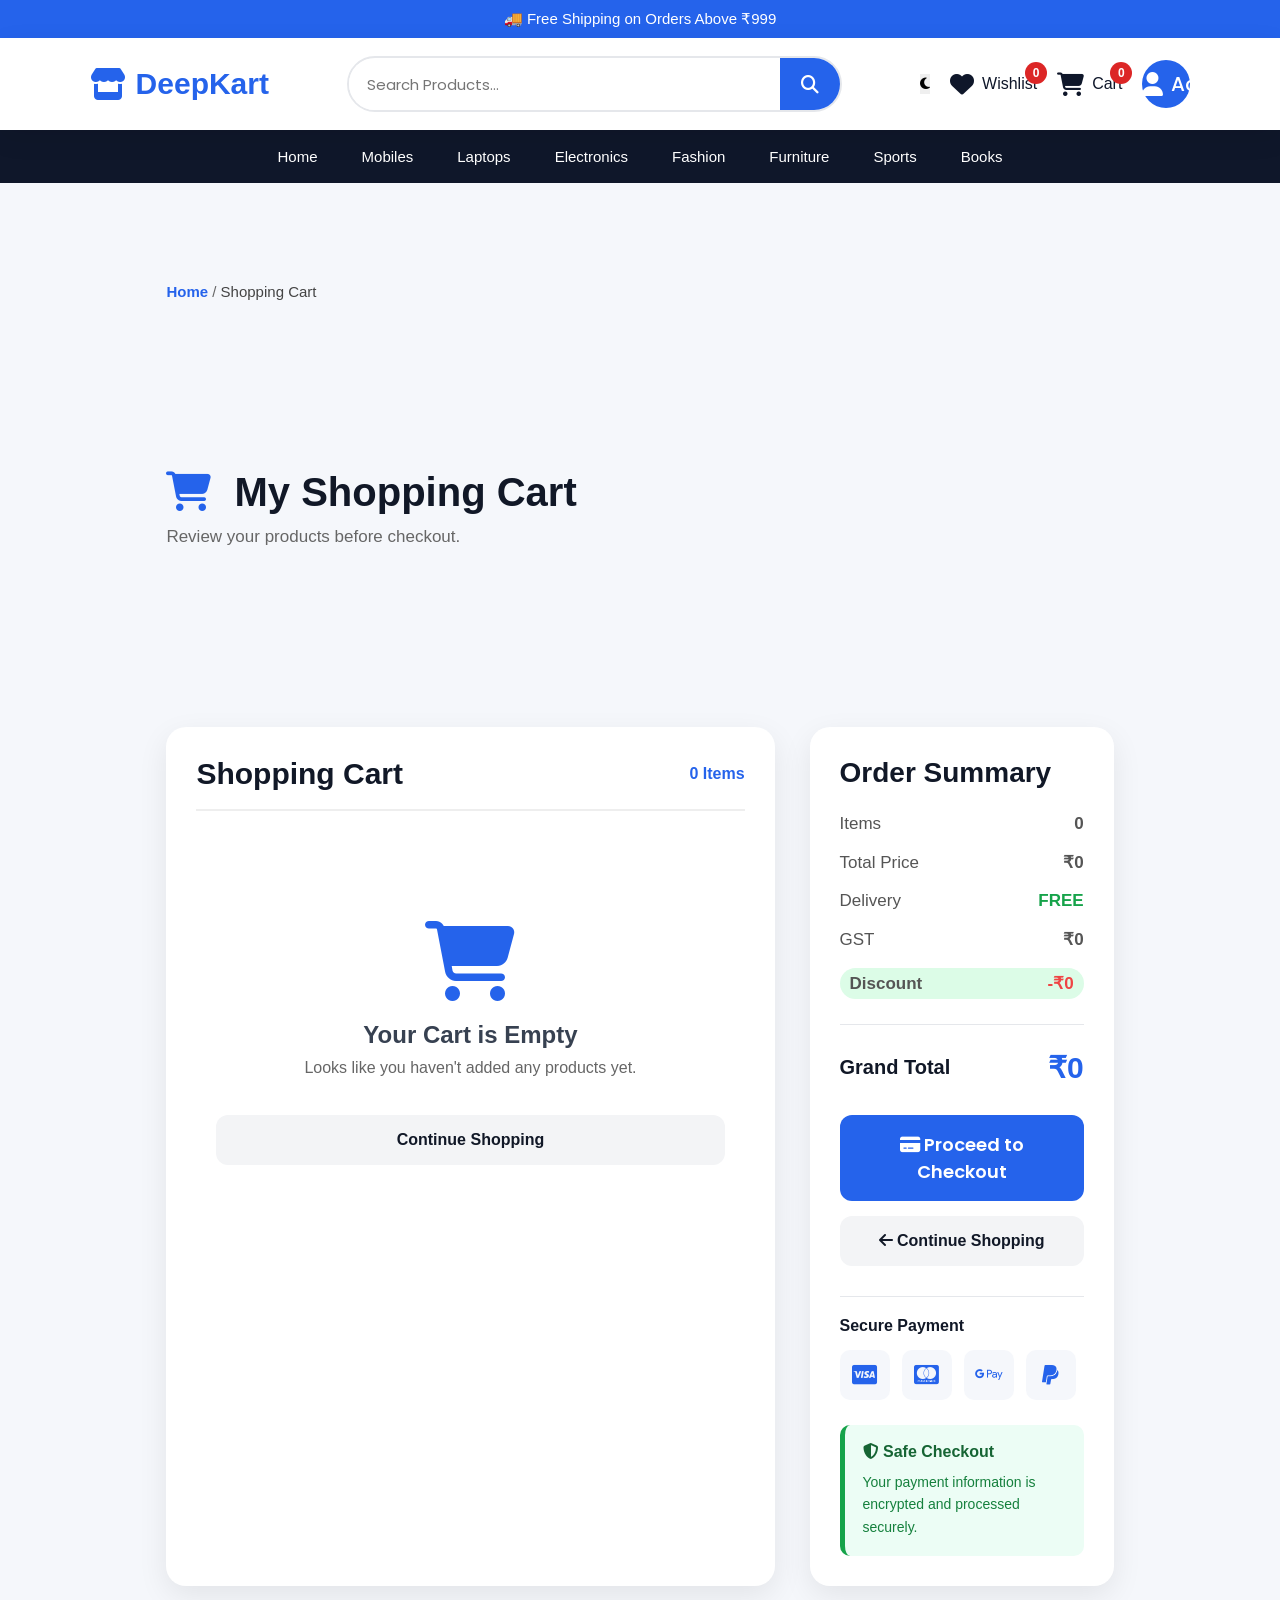
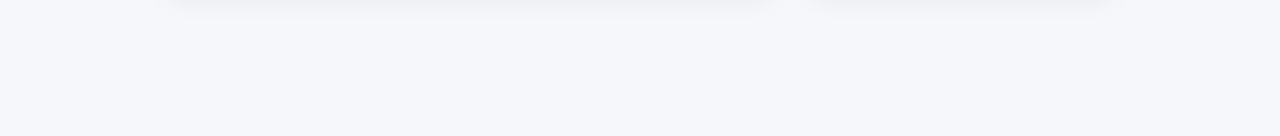
<file: cart.html>
<!DOCTYPE html>
<html lang="en">

<head>

    <meta charset="UTF-8">

    <meta name="viewport" content="width=device-width, initial-scale=1.0">

    <title>Shopping Cart | DeepKart</title>

    <!-- Font Awesome -->

    <link rel="stylesheet" href="https://cdnjs.cloudflare.com/ajax/libs/font-awesome/6.6.0/css/all.min.css">

    <!-- Main CSS -->

    <link rel="stylesheet" href="css/style.css">

    <!-- Cart CSS -->

    <link rel="stylesheet" href="css/cart.css">

    <link rel="icon" href="images/favicon.png">

</head>

<body>

    <!--=========================
        TOP BAR
==========================-->

    <div class="top-bar">

        🚚 Free Shipping on Orders Above ₹999

    </div>

    <!--=========================
        HEADER
==========================-->

    <header>

        <a href="index.html" class="logo">
            <i class="fa-solid fa-store"></i>
            <h2>DeepKart</h2>
        </a>

        <!-- Search -->

        <div class="search-box">

            <input id="homeSearch" type="text" placeholder="Search Products...">

            <button>

            <i class="fa-solid fa-search"></i>

        </button>

        </div>

        <!-- Header Icons -->

        <div class="header-icons">

            <button id="themeToggle" class="theme-btn">

            <i class="fa-solid fa-moon"></i>

        </button>

            <!-- Wishlist -->

            <a href="wishlist.html" class="icon-btn">

                <i class="fa-solid fa-heart"></i>

                <span>Wishlist</span>

                <span class="wishlist-count">0</span>

            </a>

            <!-- Cart -->

            <a href="cart.html" class="icon-btn">

                <i class="fa-solid fa-cart-shopping"></i>

                <span>Cart</span>

                <span class="cart-count">0</span>

            </a>

            <!-- Profile -->

            <div class="profile">

                <button id="profileBtn" class="icon-btn">

                <i class="fa-solid fa-user"></i>

                <span>Account</span>

            </button>

                <div class="dropdown">

                    <a href="login.html">

                        <i class="fa-solid fa-right-to-bracket"></i> Login

                    </a>

                    <a href="signup.html">

                        <i class="fa-solid fa-user-plus"></i> Sign Up

                    </a>

                    <a href="profile.html">

                        <i class="fa-solid fa-user"></i> My Profile

                    </a>

                    <a href="orders.html">

                        <i class="fa-solid fa-box"></i> My Orders

                    </a>
                    <a href="#" id="logoutBtn">

                        <i class="fa-solid fa-right-from-bracket"></i> Logout

                    </a>

                </div>

            </div>

        </div>

    </header>

    <!--=========================
        NAVBAR
==========================-->

    <nav>

        <ul>

            <li><a href="index.html">Home</a></li>

            <li><a href="#">Mobiles</a></li>

            <li><a href="#">Laptops</a></li>

            <li><a href="#">Electronics</a></li>

            <li><a href="#">Fashion</a></li>

            <li><a href="#">Furniture</a></li>

            <li><a href="#">Sports</a></li>

            <li><a href="#">Books</a></li>

        </ul>

    </nav>

    <!--=========================
        BREADCRUMB
==========================-->

    <section class="breadcrumb">

        <a href="index.html">

        Home

    </a> /

        <span>

        Shopping Cart

    </span>

    </section>

    <!--=========================
        PAGE TITLE
==========================-->

    <section class="page-title">

        <h1>

            <i class="fa-solid fa-cart-shopping"></i> My Shopping Cart

        </h1>

        <p>

            Review your products before checkout.

        </p>

    </section>

    <!--=========================
        CART CONTAINER
==========================-->

    <section class="cart-container">

        <!-- LEFT -->

        <div class="cart-left">

            <div class="cart-header">

                <h2>

                    Shopping Cart

                </h2>

                <span id="itemCount">

                0 Items

            </span>

            </div>

            <!-- Cart items will come here -->

            <div id="cartItems">

            </div>

        </div>

        <!-- RIGHT -->

        <aside class="cart-right">

            <div class="summary-card">

                <h2>

                    Order Summary

                </h2>

                <div class="summary-row">

                    <span>

                    Items

                </span>

                    <span id="summaryItems">

                    0

                </span>

                </div>

                <div class="summary-row">

                    <span>

                    Total Price

                </span>

                    <span id="totalPrice">

                    ₹0

                </span>

                </div>

                <div class="summary-row">

                    <span>

                    Delivery

                </span>

                    <span class="free">

                    FREE

                </span>

                </div>

                <div class="summary-row">

                    <span>

                    GST

                </span>

                    <span id="gst">

                    ₹0

                </span>

                </div>

                <div class="summary-row discount">

                    <span>

                    Discount

                </span>

                    <span id="discount">

                    -₹0

                </span>

                </div>

                <hr>

                <div class="grand-total">

                    <span>

                    Grand Total

                </span>

                    <span id="grandTotal">

                    ₹0

                </span>

                </div>

                <button id="checkoutBtn">

                <i class="fa-solid fa-credit-card"></i>

                Proceed to Checkout

                </button>

                <a href="index.html" class="continue-btn">

                    <i class="fa-solid fa-arrow-left"></i> Continue Shopping

                </a>
                <div class="secure-payment">

                    <h4>Secure Payment</h4>

                    <div class="payment-icons">

                        <i class="fa-brands fa-cc-visa"></i>

                        <i class="fa-brands fa-cc-mastercard"></i>

                        <i class="fa-brands fa-google-pay"></i>

                        <i class="fa-brands fa-paypal"></i>

                    </div>

                </div>

                <div class="trust-box">

                    <h4>

                        <i class="fa-solid fa-shield-halved"></i> Safe Checkout

                    </h4>

                    <p>

                        Your payment information is encrypted and processed securely.

                    </p>

                </div>

            </div>

        </aside>

    </section>

    <!-- Part 2 will continue from here -->

    <script src="js/app.js"></script>
    <script src="js/cart.js"></script>

</body>

</html>
</file>
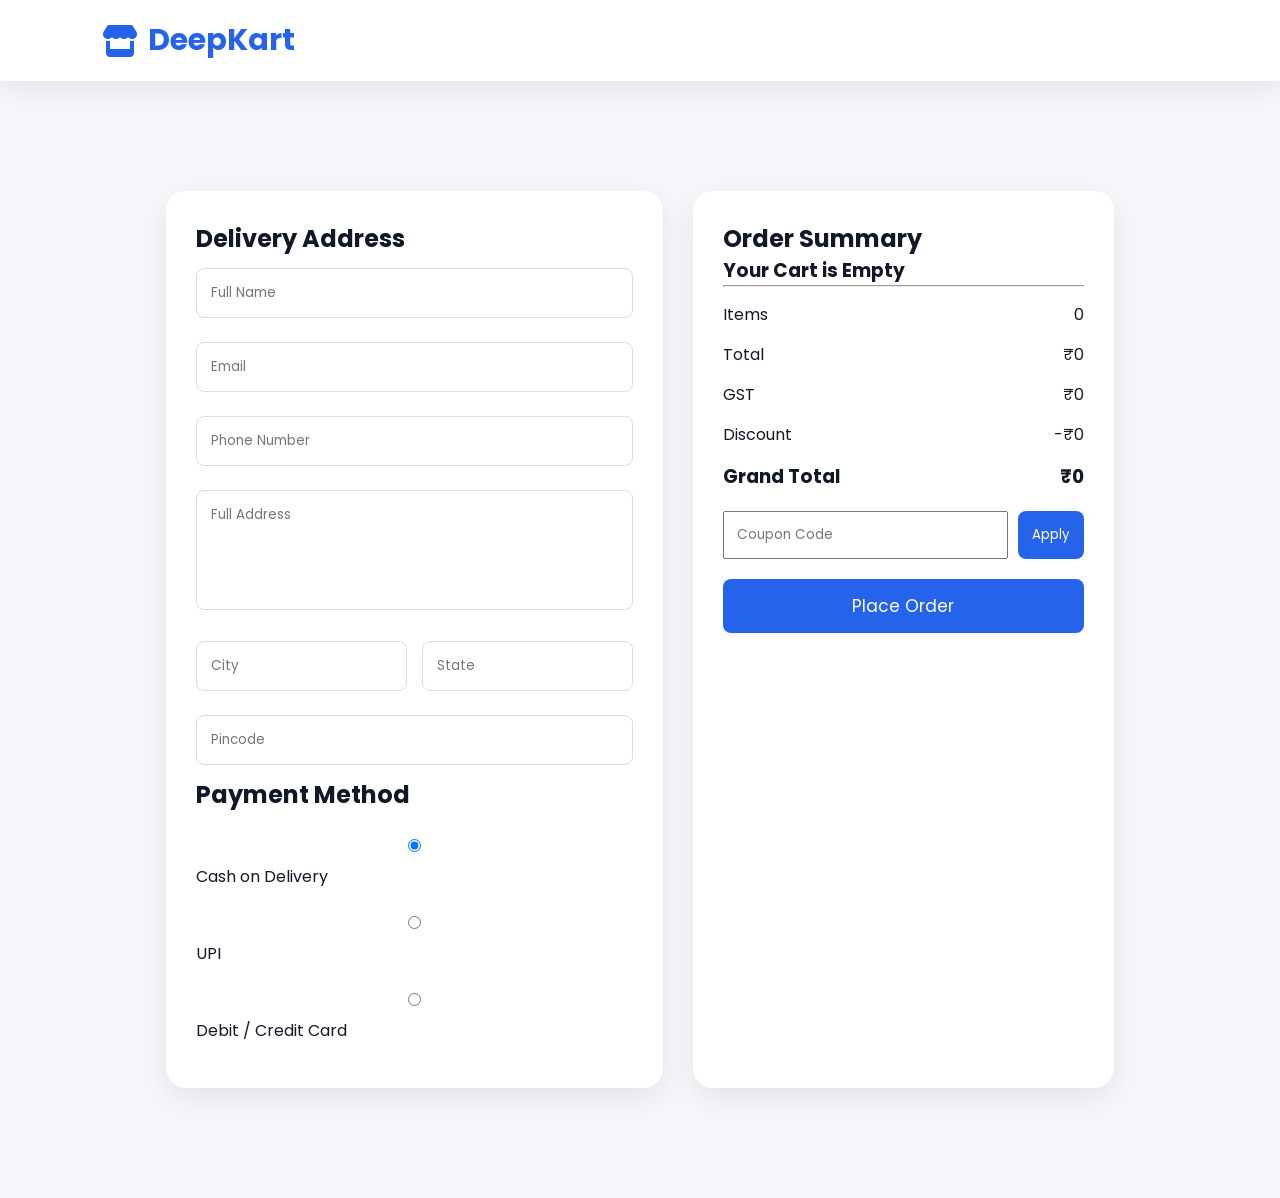
<file: checkout.html>
<!DOCTYPE html>
<html lang="en">

<head>

    <meta charset="UTF-8">

    <meta name="viewport" content="width=device-width, initial-scale=1.0">

    <title>Checkout | DeepKart</title>

    <link rel="stylesheet" href="https://cdnjs.cloudflare.com/ajax/libs/font-awesome/6.6.0/css/all.min.css">

    <link rel="stylesheet" href="css/style.css">

    <link rel="stylesheet" href="css/checkout.css">

</head>

<body>

    <header>

        <div class="logo">

            <i class="fa-solid fa-store"></i>

            <h2>DeepKart</h2>

        </div>

    </header>

    <section class="checkout-container">

        <!-- LEFT -->

        <div class="checkout-left">

            <h2>Delivery Address</h2>

            <form id="checkoutForm">

                <input type="text" id="fullName" placeholder="Full Name" required>

                <input type="email" id="email" placeholder="Email" required>

                <input type="tel" id="phone" placeholder="Phone Number" required>

                <textarea id="address" placeholder="Full Address" required></textarea>

                <div class="row">

                    <input type="text" id="city" placeholder="City" required>

                    <input type="text" id="state" placeholder="State" required>

                </div>

                <input type="text" id="pincode" placeholder="Pincode" required>

                <h2>Payment Method</h2>

                <label>

                <input
                type="radio"
                name="payment"
                value="COD"
                checked>

                Cash on Delivery

            </label>

                <label>

                <input
                type="radio"
                name="payment"
                value="UPI">

                UPI

            </label>

                <label>

                <input
                type="radio"
                name="payment"
                value="Card">

                Debit / Credit Card

            </label>

            </form>

        </div>

        <!-- RIGHT -->

        <div class="checkout-right">

            <h2>Order Summary</h2>

            <div id="checkoutItems">

            </div>

            <hr>

            <div class="summary">

                <p>

                    Items

                    <span id="itemCount">

                </span>

                </p>

                <p>

                    Total

                    <span id="totalPrice">

                </span>

                </p>

                <p>

                    GST

                    <span id="gst">

                </span>

                </p>

                <p>

                    Discount

                    <span id="discount">

                </span>

                </p>

                <h3>

                    Grand Total

                    <span id="grandTotal">

                </span>

                </h3>

            </div>

            <div class="coupon">

                <input id="couponCode" placeholder="Coupon Code">

                <button id="applyCoupon">

                Apply

            </button>

            </div>

            <button id="placeOrder">

            Place Order

        </button>

        </div>

    </section>

    <script src="js/checkout.js"></script>

</body>

</html>
</file>
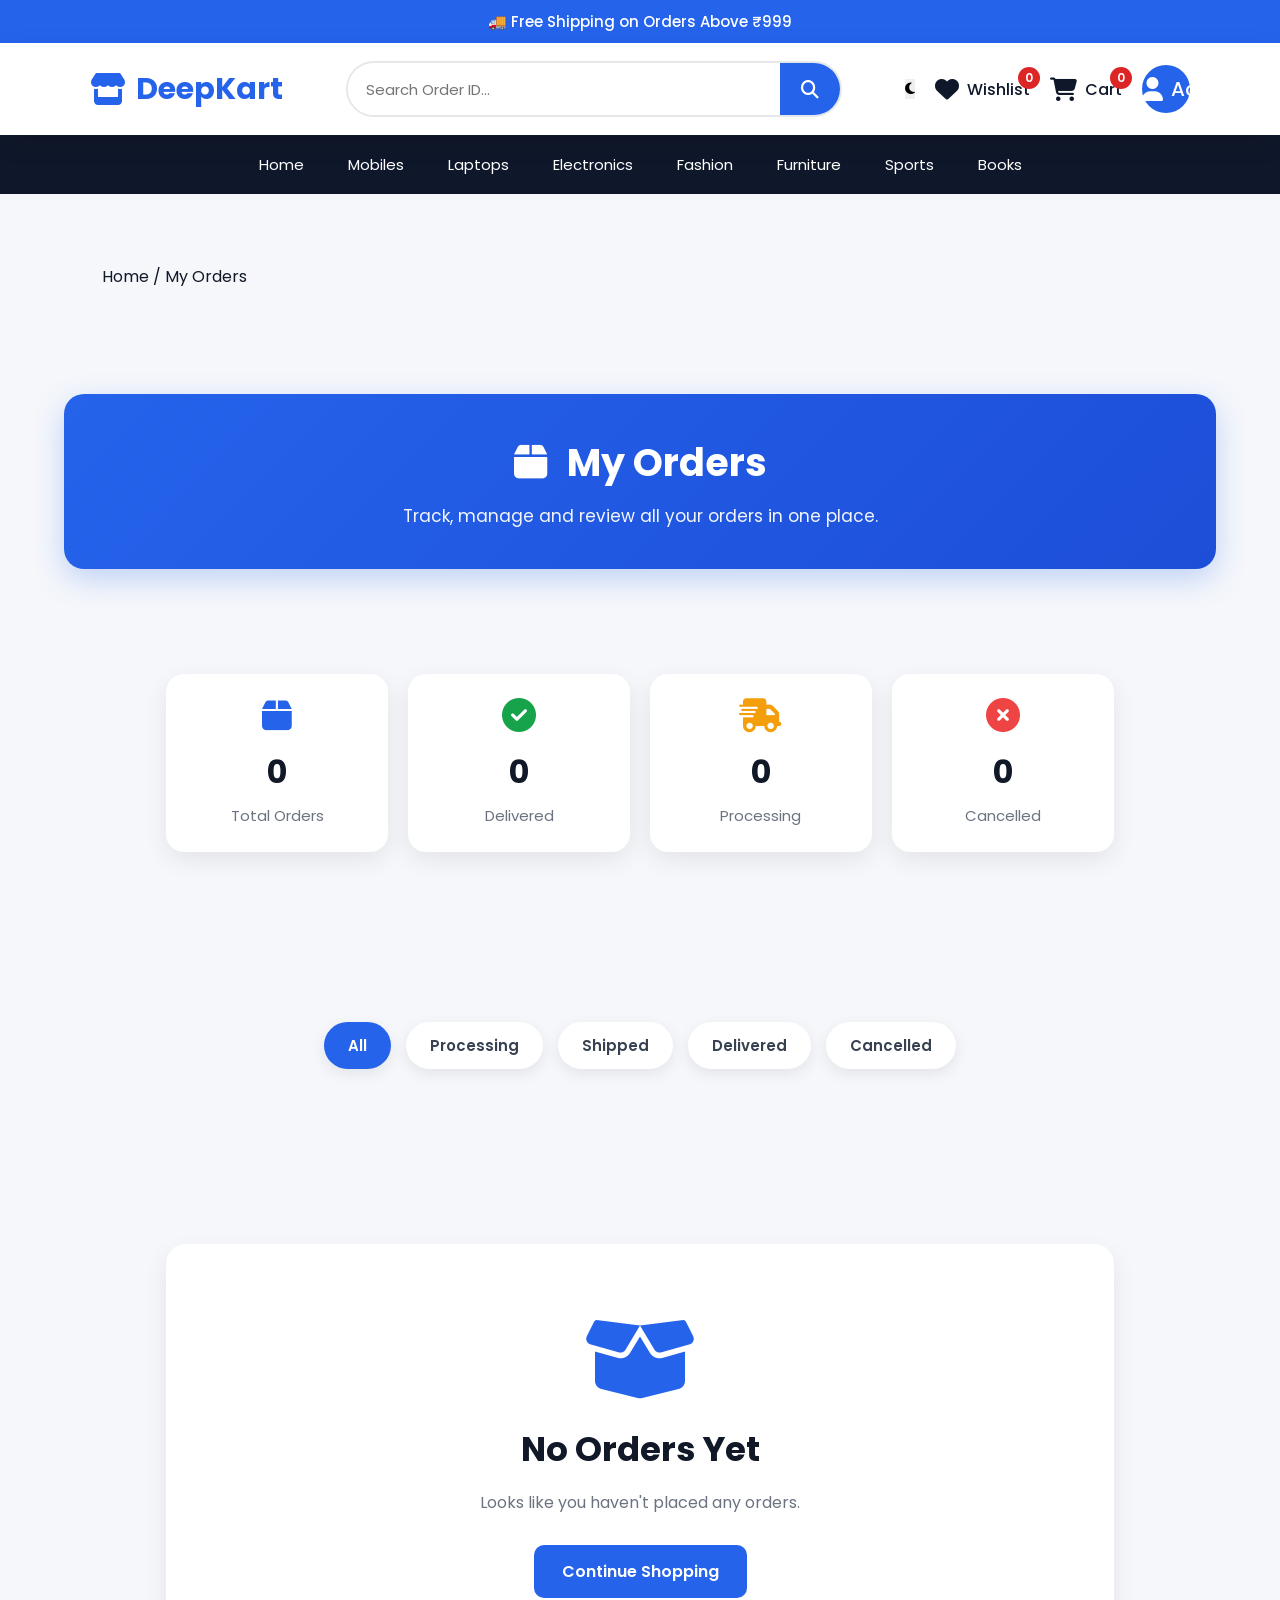
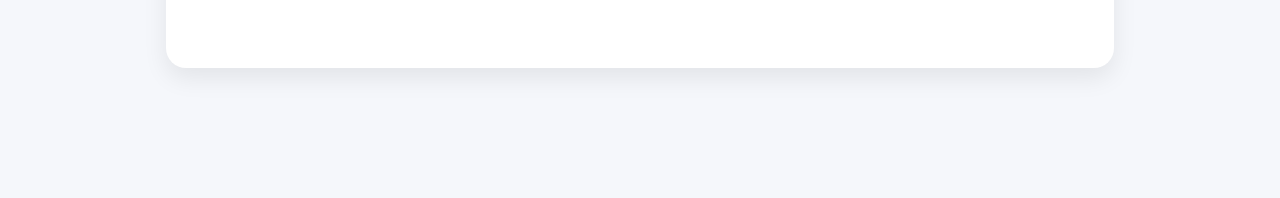
<file: orders.html>
<!DOCTYPE html>
<html lang="en">

<head>

    <meta charset="UTF-8">

    <meta name="viewport" content="width=device-width, initial-scale=1.0">

    <title>My Orders | DeepKart</title>

    <!-- Font Awesome -->

    <link rel="stylesheet" href="https://cdnjs.cloudflare.com/ajax/libs/font-awesome/6.6.0/css/all.min.css">

    <!-- Main CSS -->

    <link rel="stylesheet" href="css/style.css">

    <!-- Orders CSS -->

    <link rel="stylesheet" href="css/order.css">

    <link rel="icon" href="images/favicon.png">

</head>

<body>

    <!--=========================
            TOP BAR
    ==========================-->

    <div class="top-bar">

        🚚 Free Shipping on Orders Above ₹999

    </div>

    <!--=========================
            HEADER
    ==========================-->

    <header>

        <a href="index.html" class="logo">

            <i class="fa-solid fa-store"></i>

            <h2>DeepKart</h2>

        </a>

        <!-- Search -->

        <div class="search-box">

            <input type="text" id="searchOrder" placeholder="Search Order ID...">

            <button>

                <i class="fa-solid fa-search"></i>

            </button>

        </div>

        <!-- Header Icons -->

        <div class="header-icons">

            <!-- Theme -->

            <button id="themeToggle" class="theme-btn">

                <i class="fa-solid fa-moon"></i>

            </button>

            <!-- Wishlist -->

            <a href="wishlist.html" class="icon-btn">

                <i class="fa-solid fa-heart"></i>

                <span>Wishlist</span>

                <span class="wishlist-count">0</span>

            </a>

            <!-- Cart -->

            <a href="cart.html" class="icon-btn">

                <i class="fa-solid fa-cart-shopping"></i>

                <span>Cart</span>

                <span class="cart-count">0</span>

            </a>

            <!-- Profile -->

            <div class="profile">

                <button id="profileBtn" class="icon-btn">

                    <i class="fa-solid fa-user"></i>

                    <span>Account</span>

                </button>

                <div class="dropdown">

                    <a href="login.html">

                        <i class="fa-solid fa-right-to-bracket"></i> Login

                    </a>

                    <a href="signup.html">

                        <i class="fa-solid fa-user-plus"></i> Sign Up

                    </a>

                    <a href="profile.html">

                        <i class="fa-solid fa-user"></i> My Profile

                    </a>

                    <a href="orders.html">

                        <i class="fa-solid fa-box"></i> My Orders

                    </a>

                    <a href="#" id="logoutBtn">

                        <i class="fa-solid fa-right-from-bracket"></i> Logout

                    </a>

                </div>

            </div>

        </div>

    </header>

    <!--=========================
            NAVIGATION
    ==========================-->

    <nav>

        <ul>

            <li><a href="index.html">Home</a></li>

            <li><a href="#">Mobiles</a></li>

            <li><a href="#">Laptops</a></li>

            <li><a href="#">Electronics</a></li>

            <li><a href="#">Fashion</a></li>

            <li><a href="#">Furniture</a></li>

            <li><a href="#">Sports</a></li>

            <li><a href="#">Books</a></li>

        </ul>

    </nav>

    <!--=========================
            BREADCRUMB
    ==========================-->

    <section class="breadcrumb">

        <a href="index.html">

            Home

        </a> /

        <span>

            My Orders

        </span>

    </section>

    <!--=========================
            PAGE TITLE
    ==========================-->

    <section class="orders-banner">

        <h1>

            <i class="fa-solid fa-box"></i> My Orders

        </h1>

        <p>

            Track, manage and review all your orders in one place.

        </p>

    </section>

    <!--=========================
            ORDER STATS
    ==========================-->

    <section class="orders-stats">

        <div class="stat-card">

            <i class="fa-solid fa-box"></i>

            <h3 id="totalOrders">

                0

            </h3>

            <p>Total Orders</p>

        </div>

        <div class="stat-card delivered">

            <i class="fa-solid fa-circle-check"></i>

            <h3 id="deliveredOrders">

                0

            </h3>

            <p>Delivered</p>

        </div>

        <div class="stat-card processing">

            <i class="fa-solid fa-truck-fast"></i>

            <h3 id="processingOrders">

                0

            </h3>

            <p>Processing</p>

        </div>

        <div class="stat-card cancelled">

            <i class="fa-solid fa-circle-xmark"></i>

            <h3 id="cancelledOrders">

                0

            </h3>

            <p>Cancelled</p>

        </div>

    </section>

    <!--=========================
            FILTER BAR
    ==========================-->

    <section class="filter-bar">

        <button class="filter-btn active">

            All

        </button>

        <button class="filter-btn">

            Processing

        </button>

        <button class="filter-btn">

            Shipped

        </button>

        <button class="filter-btn">

            Delivered

        </button>

        <button class="filter-btn">

            Cancelled

        </button>

    </section>

    <!--=========================
            ORDERS LIST
    ==========================-->

    <section class="orders-container">

        <div id="ordersList">

            <!-- Orders will be loaded by JavaScript -->

        </div>

    </section>

    <!--=========================
            TOAST
    ==========================-->

    <div id="toast"></div>

    <!--=========================
            JAVASCRIPT
    ==========================-->

    <script src="js/app.js"></script>

    <script src="js/order.js"></script>

</body>

</html>
</file>
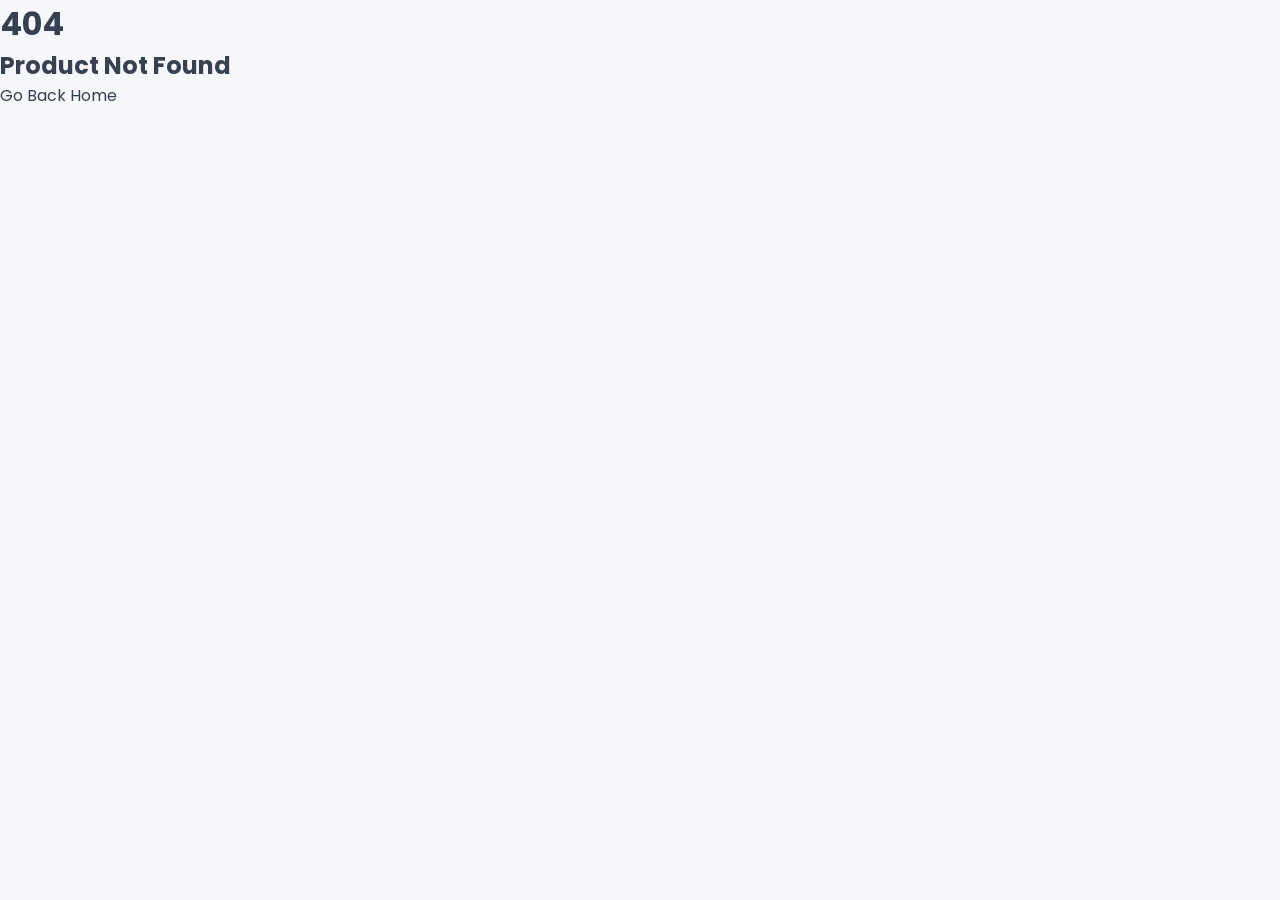
<file: product.html>
<!DOCTYPE html>
<html lang="en">

<head>

    <meta charset="UTF-8">

    <meta name="viewport" content="width=device-width, initial-scale=1.0">

    <title>Product Details | DeepKart</title>

    <link rel="stylesheet" href="https://cdnjs.cloudflare.com/ajax/libs/font-awesome/6.6.0/css/all.min.css">

    <link rel="stylesheet" href="css/style.css">
    <link rel="stylesheet" href="css/product-details.css">

</head>

<body>

    <header>

        <a href="index.html" class="logo">

            <i class="fa-solid fa-store"></i>

            <h2>DeepKart</h2>

        </a>
        <div class="search-box">

            <input id="productSearch" type="text" placeholder="Search Products">

            <button>

            <i class="fa-solid fa-search"></i>

        </button>

        </div>

        <div class="header-icons">

            <a href="wishlist.html" class="icon-btn">

                <i class="fa-solid fa-heart"></i> Wishlist

                <span class="wishlist-count">0</span>

            </a>

            <a href="cart.html" class="icon-btn">

                <i class="fa-solid fa-cart-shopping"></i> Cart

                <span class="cart-count">0</span>

            </a>

            <div class="profile">

                <button id="profileBtn">

            <i class="fa-solid fa-user"></i>

        </button>

                <div class="dropdown">

                    <a href="login.html">

                        <i class="fa-solid fa-right-to-bracket"></i> Login

                    </a>

                    <a href="signup.html">

                        <i class="fa-solid fa-user-plus"></i> Sign Up

                    </a>

                    <a href="profile.html">

                        <i class="fa-solid fa-user"></i> My Profile

                    </a>

                    <a href="orders.html">

                        <i class="fa-solid fa-box"></i> Orders

                    </a>

                    <a href="wishlist.html">

                        <i class="fa-solid fa-heart"></i> Wishlist

                    </a>

                    <a href="#" id="logoutBtn">

                        <i class="fa-solid fa-right-from-bracket"></i> Logout

                    </a>

                </div>

            </div>

        </div>

    </header>

    <section class="product-page">

        <!-- LEFT SIDE -->

        <div class="product-gallery">

            <div class="thumbnail-list">

                <img id="thumb1" class="thumb active" alt="Thumbnail 1">

                <img id="thumb2" class="thumb">

                <img id="thumb3" class="thumb">

                <img id="thumb4" class="thumb">

            </div>

            <div class="main-image">

                <img id="mainImage" alt="Product Image">

            </div>

        </div>

        <!-- RIGHT SIDE -->

        <div class="product-details">

            <span id="category" class="category"></span>

            <h1 id="productName"></h1>

            <div class="rating">

                ⭐⭐⭐⭐⭐

                <span id="rating"></span>

            </div>

            <div class="price-section">

                <div class="current-price">

                    ₹<span id="price"></span>

                </div>

                <div class="old-price">

                    ₹<span id="oldPrice"></span>

                </div>

                <div class="discount-tag">

                    <span id="discount"></span>% OFF

                </div>

                <div class="saving">

                    You Save ₹<span id="saving"></span>

                </div>

            </div>

            <div class="stock">

                <i class="fa-solid fa-circle-check"></i>

                <span id="stock"></span>

            </div>

            <div class="delivery">

                <i class="fa-solid fa-truck-fast"></i> Free Delivery

            </div>
            <hr>

            <h3>Select Color</h3>

            <div class="color-options">

                <button class="color active" data-color="Black" style="background:black;"></button>

                <button class="color" data-color="Blue" style="background:#2563eb;"></button>

                <button class="color" data-color="Red" style="background:#ef4444;"></button>

            </div>

            <hr>

            <h3>Select Size</h3>

            <div class="size-options">

                <button class="size active">

        S

    </button>

                <button class="size">

        M

    </button>

                <button class="size">

        L

    </button>

                <button class="size">

        XL

    </button>

            </div>

            <div class="replace">

                <i class="fa-solid fa-rotate-left"></i> 7 Days Replacement

            </div>

            <hr>

            <h3>Description</h3>

            <p id="description"></p>

            <hr>

            <h3>Quantity</h3>

            <div class="quantity-box">

                <button id="minusBtn">

                -

            </button>

                <input id="quantity" type="text" value="1" readonly>


                <button id="plusBtn">

                +

            </button>

            </div>

            <div class="action-buttons">

                <button id="addCartBtn" class="cart-btn">

                <i class="fa-solid fa-cart-shopping"></i>

                Add To Cart

            </button>

                <button id="wishlistBtn" class="wish-btn">

                <i class="fa-solid fa-heart"></i>

                Wishlist

            </button>

                <button id="buyNowBtn" class="buy-btn">
                    <i class="fa-solid fa-bolt"></i>
                        Buy Now
                </button>

            </div>

        </div>

    </section>
    <!--=========================================
        PRODUCT INFORMATION
==========================================-->

    <section class="product-extra">

        <!-- Specifications -->

        <div class="specifications">

            <h2>Specifications</h2>

            <table>

                <tr>

                    <th>Brand</th>

                    <td id="brand"></td>

                </tr>

                <tr>

                    <th>Category</th>

                    <td id="specCategory"></td>

                </tr>

                <tr>

                    <th>Stock</th>

                    <td id="specStock"></td>

                </tr>

                <tr>

                    <th>Rating</th>

                    <td id="specRating"></td>

                </tr>

            </table>

        </div>

        <!-- Delivery -->

        <div class="delivery-box">

            <h2>Delivery Availability</h2>

            <div class="delivery-check">

                <input type="text" id="pincode" placeholder="Enter Pincode">

                <button id="checkDelivery">

                Check

            </button>

            </div>

            <p id="deliveryResult"></p>

        </div>

    </section>

    <!--=========================================
        CUSTOMER REVIEWS
==========================================-->

    <section class="reviews">

        <h2>Customer Reviews</h2>

        <div id="reviewContainer">

        </div>

    </section>

    <!--=========================================
        RELATED PRODUCTS
==========================================-->

    <section class="related-products">

        <h2>You May Also Like</h2>

        <div id="relatedGrid">

        </div>

    </section>
    <script src="js/app.js"></script>

    <script src="js/product-details.js"></script>

</body>

</html>
</file>
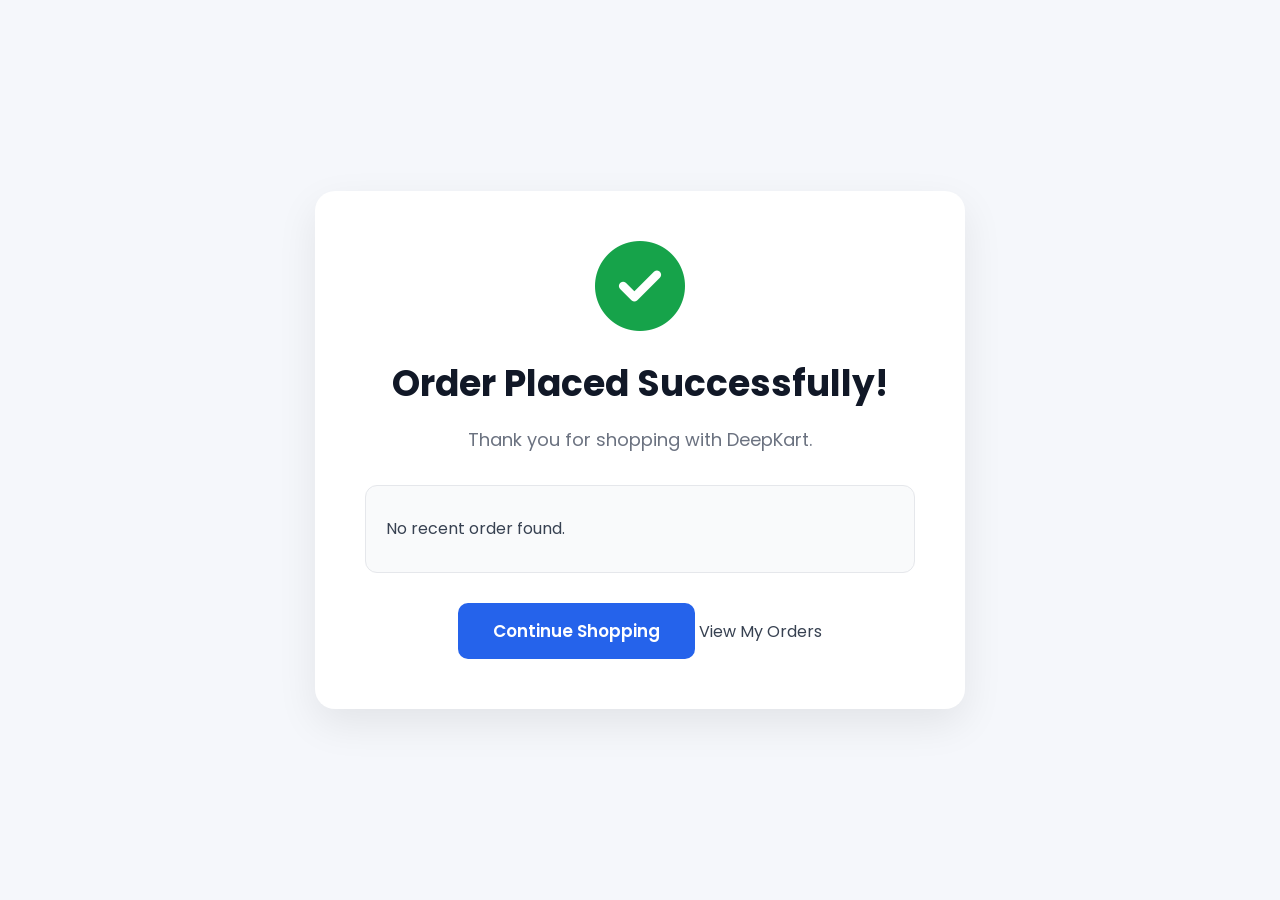
<file: success.html>
<!DOCTYPE html>

<html lang="en">

<head>

    <meta charset="UTF-8">

    <meta name="viewport" content="width=device-width, initial-scale=1.0">

    <title>Order Successful | DeepKart</title>

    <link rel="stylesheet" href="css/style.css">

    <link rel="stylesheet" href="css/success.css">

    <link rel="stylesheet" href="https://cdnjs.cloudflare.com/ajax/libs/font-awesome/6.6.0/css/all.min.css">

</head>

<body>

    <div class="success-container">

        <i class="fa-solid fa-circle-check success-icon"></i>

        <h1>Order Placed Successfully!</h1>

        <p>

            Thank you for shopping with DeepKart.

        </p>

        <div id="orderDetails">

        </div>

        <a href="index.html" class="continue-btn">

Continue Shopping

</a>
        <a href="orders.html" class="orders-btn">
    View My Orders
</a>

    </div>

    <script src="js/success.js"></script>

</body>

</html>
</file>
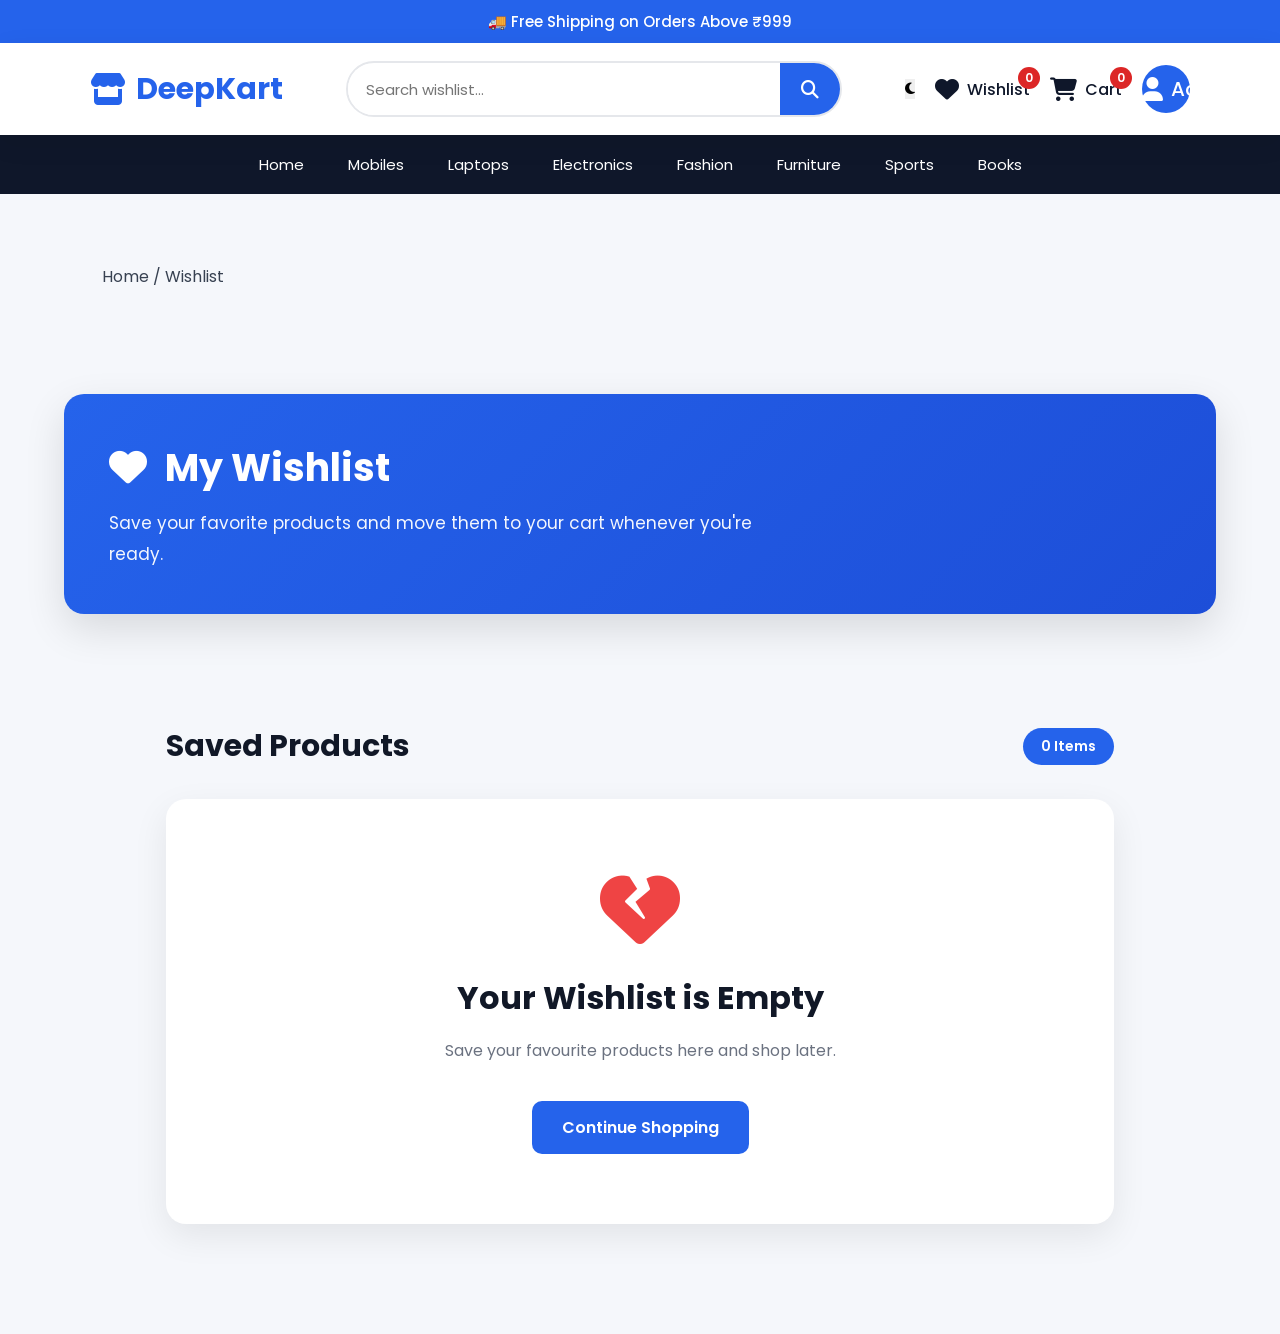
<file: wishlist.html>
<!DOCTYPE html>
<html lang="en">

<head>

    <meta charset="UTF-8">

    <meta name="viewport" content="width=device-width, initial-scale=1.0">

    <title>My Wishlist | DeepKart</title>

    <!-- Font Awesome -->
    <link rel="stylesheet" href="https://cdnjs.cloudflare.com/ajax/libs/font-awesome/6.6.0/css/all.min.css">

    <!-- Main CSS -->
    <link rel="stylesheet" href="css/style.css">

    <!-- Wishlist CSS -->
    <link rel="stylesheet" href="css/wishlist.css">

    <link rel="icon" href="images/favicon.png">

</head>

<body>

    <!--=========================
            TOP BAR
    ==========================-->

    <div class="top-bar">

        🚚 Free Shipping on Orders Above ₹999

    </div>

    <!--=========================
            HEADER
    ==========================-->

    <header>

        <a href="index.html" class="logo">

            <i class="fa-solid fa-store"></i>

            <h2>DeepKart</h2>

        </a>

        <!-- Search -->

        <div class="search-box">

            <input id="wishlistSearch" type="text" placeholder="Search wishlist...">

            <button>

                <i class="fa-solid fa-search"></i>

            </button>

        </div>

        <!-- Header Icons -->

        <div class="header-icons">

            <!-- Theme -->

            <button id="themeToggle" class="theme-btn">

                <i class="fa-solid fa-moon"></i>

            </button>

            <!-- Wishlist -->

            <a href="wishlist.html" class="icon-btn active">

                <i class="fa-solid fa-heart"></i>

                <span>Wishlist</span>

                <span class="wishlist-count">0</span>

            </a>

            <!-- Cart -->

            <a href="cart.html" class="icon-btn">

                <i class="fa-solid fa-cart-shopping"></i>

                <span>Cart</span>

                <span class="cart-count">0</span>

            </a>

            <!-- Profile -->

            <div class="profile">

                <button id="profileBtn" class="icon-btn">

                    <i class="fa-solid fa-user"></i>

                    <span>Account</span>

                </button>

                <div class="dropdown">

                    <a href="login.html">

                        <i class="fa-solid fa-right-to-bracket"></i> Login

                    </a>

                    <a href="signup.html">

                        <i class="fa-solid fa-user-plus"></i> Sign Up

                    </a>

                    <a href="profile.html">

                        <i class="fa-solid fa-user"></i> My Profile

                    </a>

                    <a href="orders.html">

                        <i class="fa-solid fa-box"></i> My Orders

                    </a>

                    <a href="#" id="logoutBtn">

                        <i class="fa-solid fa-right-from-bracket"></i> Logout

                    </a>

                </div>

            </div>

        </div>

    </header>

    <!--=========================
            NAVIGATION
    ==========================-->

    <nav>

        <ul>

            <li><a href="index.html">Home</a></li>

            <li><a href="#">Mobiles</a></li>

            <li><a href="#">Laptops</a></li>

            <li><a href="#">Electronics</a></li>

            <li><a href="#">Fashion</a></li>

            <li><a href="#">Furniture</a></li>

            <li><a href="#">Sports</a></li>

            <li><a href="#">Books</a></li>

        </ul>

    </nav>

    <!--=========================
            BREADCRUMB
    ==========================-->

    <section class="breadcrumb">

        <a href="index.html">

            Home

        </a> /

        <span>

            Wishlist

        </span>

    </section>

    <!--=========================
            PAGE TITLE
    ==========================-->

    <section class="wishlist-banner">

        <h1>

            <i class="fa-solid fa-heart"></i> My Wishlist

        </h1>

        <p>

            Save your favorite products and move them to your cart whenever you're ready.

        </p>

    </section>

    <!--=========================
        WISHLIST PRODUCTS
    ==========================-->

    <section class="wishlist-container">

        <div class="wishlist-header">

            <h2>

                Saved Products

            </h2>

            <span id="wishlistCount">

                0 Items

            </span>

        </div>

        <div id="wishlistItems">

            <!-- Products will load here -->

        </div>

    </section>

    <!--=========================
            TOAST
    ==========================-->

    <div id="toast"></div>

    <!--=========================
            JAVASCRIPT
    ==========================-->

    <script src="js/app.js"></script>

    <script src="js/wishlist.js"></script>

</body>

</html>
</file>
<file: css/style.css>
/*=========================================================
                    DEEPKART
                    STYLE.CSS
                    PART - 1
=========================================================*/


/*=========================================================
                    GOOGLE FONT
=========================================================*/

@import url('https://fonts.googleapis.com/css2?family=Poppins:wght@300;400;500;600;700;800&display=swap');

/*=========================================================
                    ROOT VARIABLES
=========================================================*/

:root {
    --primary: #2563eb;
    --primary-dark: #1d4ed8;
    --secondary: #0f172a;
    --success: #16a34a;
    --danger: #dc2626;
    --warning: #f59e0b;
    --white: #ffffff;
    --black: #111827;
    --text: #374151;
    --light: #f8fafc;
    --border: #e5e7eb;
    --shadow: 0 8px 25px rgba(0, 0, 0, .08);
    --transition: .35s ease;
    --radius: 16px;
}


/*=========================================================
                    RESET
=========================================================*/

* {
    margin: 0;
    padding: 0;
    box-sizing: border-box;
}

html {
    scroll-behavior: smooth;
}

body {
    font-family: 'Poppins', sans-serif;
    background: var(--light);
    color: var(--text);
    overflow-x: hidden;
}

img {
    width: 100%;
    display: block;
}

a {
    text-decoration: none;
    color: inherit;
}

button {
    border: none;
    cursor: pointer;
    transition: var(--transition);
    font-family: 'Poppins', sans-serif;
}

input,
select {
    font-family: 'Poppins', sans-serif;
    outline: none;
}

ul {
    list-style: none;
}

section {
    padding: 70px 8%;
}


/*=========================================================
                    CUSTOM SCROLLBAR
=========================================================*/

::-webkit-scrollbar {
    width: 10px;
}

::-webkit-scrollbar-thumb {
    background: var(--primary);
    border-radius: 20px;
}

::-webkit-scrollbar-track {
    background: #edf2f7;
}


/*=========================================================
                    TOP BAR
=========================================================*/

.top-bar {
    background: var(--primary);
    color: white;
    text-align: center;
    padding: 10px;
    font-size: 15px;
    font-weight: 500;
}


/*=========================================================
                    HEADER
=========================================================*/

header {
    background: white;
    display: flex;
    align-items: center;
    justify-content: space-between;
    padding: 18px 8%;
    box-shadow: var(--shadow);
    position: sticky;
    top: 0;
    z-index: 999;
}


/*=========================================================
                    LOGO
=========================================================*/

.logo {
    display: flex;
    align-items: center;
    gap: 10px;
    color: var(--primary);
}

.logo i {
    font-size: 32px;
}

.logo h2 {
    font-size: 30px;
    font-weight: 700;
}


/*=========================================================
                    SEARCH BOX
=========================================================*/

.search-box {
    width: 45%;
    display: flex;
    align-items: center;
    overflow: hidden;
    border-radius: 50px;
    border: 2px solid var(--border);
    background: white;
}

.search-box input {
    flex: 1;
    padding: 14px 18px;
    border: none;
    font-size: 15px;
}

.search-box button {
    width: 60px;
    height: 52px;
    background: var(--primary);
    color: white;
    font-size: 18px;
}

.search-box button:hover {
    background: var(--primary-dark);
}


/*=========================================================
                HEADER ICONS
=========================================================*/

.header-icons {
    display: flex;
    align-items: center;
    gap: 20px;
}


/*=========================================================
                ICON BUTTON
=========================================================*/

.icon-btn {
    display: flex;
    align-items: center;
    gap: 8px;
    position: relative;
    cursor: pointer;
    color: var(--secondary);
    transition: .3s;
    font-weight: 500;
}

.icon-btn:hover {
    color: var(--primary);
}

.icon-btn i {
    font-size: 24px;
}


/*=========================================================
                BADGES
=========================================================*/

.cart-count,
.wishlist-count {
    position: absolute;
    top: -10px;
    right: -10px;
    background: var(--danger);
    color: white;
    min-width: 22px;
    height: 22px;
    border-radius: 50%;
    display: flex;
    align-items: center;
    justify-content: center;
    font-size: 12px;
    font-weight: 600;
}


/*=========================================================
                PROFILE
=========================================================*/

.profile {
    position: relative;
}

#profileBtn {
    width: 48px;
    height: 48px;
    border-radius: 50%;
    background: var(--primary);
    color: white;
    font-size: 20px;
}

#profileBtn:hover {
    background: var(--primary-dark);
}


/*=========================================================
                DROPDOWN
=========================================================*/

.dropdown {
    position: absolute;
    right: 0;
    top: 60px;
    width: 240px;
    background: white;
    border-radius: 16px;
    overflow: hidden;
    box-shadow: var(--shadow);
    display: none;
    animation: fadeDown .3s;
}

.dropdown.active {
    display: block;
}

.dropdown a {
    display: flex;
    align-items: center;
    gap: 12px;
    padding: 15px 20px;
    transition: .3s;
}

.dropdown a:hover {
    background: #eff6ff;
    color: var(--primary);
}


/*=========================================================
                    NAVBAR
=========================================================*/

nav {
    background: var(--secondary);
}

nav ul {
    display: flex;
    justify-content: center;
    flex-wrap: wrap;
}

nav ul li {
    list-style: none;
}

nav ul li a {
    display: block;
    color: white;
    padding: 18px 22px;
    font-size: 15px;
    transition: .3s;
}

nav ul li a:hover {
    background: var(--primary);
}


/*=========================================================
                    ANIMATION
=========================================================*/

@keyframes fadeDown {
    from {
        opacity: 0;
        transform: translateY(-15px);
    }
    to {
        opacity: 1;
        transform: translateY(0);
    }
}


/*=========================================================
                    HERO SECTION
=========================================================*/

.hero {
    display: flex;
    align-items: center;
    justify-content: space-between;
    gap: 60px;
    min-height: 550px;
    background: linear-gradient(135deg, #eff6ff, #ffffff);
}

.hero-content {
    flex: 1;
}

.hero-content h1 {
    font-size: 52px;
    color: var(--secondary);
    line-height: 1.2;
    margin-bottom: 20px;
}

.hero-content p {
    font-size: 18px;
    color: #64748b;
    margin-bottom: 35px;
    line-height: 1.7;
}

.hero-content button {
    padding: 16px 42px;
    background: var(--primary);
    color: white;
    border-radius: 50px;
    font-size: 16px;
    font-weight: 600;
    transition: var(--transition);
}

.hero-content button:hover {
    background: var(--primary-dark);
    transform: translateY(-4px);
}

.hero-image {
    flex: 1;
}

.hero-image img {
    max-width: 100%;
    transition: .5s;
}

.hero-image img:hover {
    transform: scale(1.03);
}


/*=========================================================
                    CATEGORIES
=========================================================*/

.categories {
    background: white;
}

.categories h2 {
    text-align: center;
    font-size: 34px;
    color: var(--secondary);
    margin-bottom: 45px;
}

.category-container {
    display: grid;
    grid-template-columns: repeat(auto-fit, minmax(160px, 1fr));
    gap: 25px;
}

.category-card {
    background: white;
    border-radius: 18px;
    padding: 35px 20px;
    text-align: center;
    box-shadow: var(--shadow);
    cursor: pointer;
    transition: var(--transition);
}

.category-card:hover {
    transform: translateY(-10px);
}

.category-card i {
    font-size: 42px;
    color: var(--primary);
    margin-bottom: 18px;
}

.category-card p {
    font-size: 17px;
    font-weight: 600;
}


/*=========================================================
                PRODUCT SECTION
=========================================================*/

.products {
    background: #f8fafc;
}

.products h2 {
    text-align: center;
    font-size: 34px;
    color: var(--secondary);
    margin-bottom: 40px;
}


/*=========================================================
            PRODUCT TOOLBAR
=========================================================*/

.product-toolbar {
    display: flex;
    flex-wrap: wrap;
    gap: 18px;
    justify-content: center;
    align-items: center;
    margin-bottom: 45px;
}

.product-toolbar input {
    width: 320px;
    padding: 14px 18px;
    border: 2px solid var(--border);
    border-radius: 10px;
    font-size: 15px;
}

.product-toolbar input:focus {
    border-color: var(--primary);
}

.product-toolbar select {
    padding: 14px 18px;
    border: 2px solid var(--border);
    border-radius: 10px;
    background: white;
    cursor: pointer;
}

.product-toolbar button {
    padding: 14px 25px;
    background: var(--danger);
    color: white;
    border-radius: 10px;
    font-weight: 600;
}

.product-toolbar button:hover {
    transform: translateY(-2px);
}


/*=========================================================
                PRODUCT GRID
=========================================================*/

.product-grid {
    display: grid;
    grid-template-columns: repeat(auto-fill, minmax(280px, 1fr));
    gap: 30px;
}


/*=========================================================
                PRODUCT CARD
=========================================================*/

.product-card {
    background: white;
    border-radius: 18px;
    overflow: hidden;
    box-shadow: var(--shadow);
    transition: .35s;
    cursor: pointer;
}

.product-card:hover {
    transform: translateY(-8px);
}

.product-card img {
    width: 100%;
    height: 270px;
    object-fit: cover;
}


/*=========================================================
                PRODUCT INFO
=========================================================*/

.product-info {
    padding: 22px;
}

.product-info h3 {
    font-size: 20px;
    color: var(--secondary);
    margin: 12px 0;
}

.category {
    display: inline-block;
    padding: 5px 12px;
    background: #dbeafe;
    color: var(--primary);
    border-radius: 30px;
    font-size: 13px;
    font-weight: 600;
}

.rating {
    color: #f59e0b;
    margin: 10px 0;
    font-weight: 600;
}


/*=========================================================
                PRICE BOX
=========================================================*/

.price-box {
    display: flex;
    align-items: center;
    justify-content: space-between;
    margin: 18px 0;
}

.price {
    font-size: 24px;
    font-weight: 700;
    color: var(--primary);
}

.discount {
    background: #dcfce7;
    color: #16a34a;
    padding: 5px 10px;
    border-radius: 30px;
    font-size: 13px;
    font-weight: 600;
}

.stock {
    margin-bottom: 20px;
    color: #64748b;
    font-size: 14px;
}


/*=========================================================
                PRODUCT BUTTONS
=========================================================*/

.product-buttons {
    display: flex;
    gap: 12px;
}

.cart-btn {
    flex: 1;
    padding: 13px;
    background: var(--primary);
    color: white;
    border-radius: 10px;
    font-weight: 600;
}

.cart-btn:hover {
    background: var(--primary-dark);
}

.wish-btn {
    width: 52px;
    background: #fef2f2;
    color: #dc2626;
    border-radius: 10px;
    font-size: 18px;
}

.wish-btn:hover {
    background: #dc2626;
    color: white;
}


/*=========================================================
                NO PRODUCT FOUND
=========================================================*/

.no-product {
    grid-column: 1/-1;
    text-align: center;
    padding: 80px 20px;
}

.no-product i {
    font-size: 70px;
    color: #94a3b8;
    margin-bottom: 20px;
}

.no-product h2 {
    margin-bottom: 10px;
}

.no-product p {
    color: #64748b;
}


/*=========================================================
                    OFFER SECTION
=========================================================*/

.offer {
    background: linear-gradient(135deg, #2563eb, #1d4ed8);
    color: white;
    text-align: center;
}

.offer h2 {
    font-size: 42px;
    margin-bottom: 18px;
}

.offer p {
    font-size: 20px;
    margin-bottom: 30px;
    opacity: .95;
}

.offer button {
    padding: 15px 40px;
    background: white;
    color: var(--primary);
    border-radius: 50px;
    font-size: 16px;
    font-weight: 600;
    transition: var(--transition);
}

.offer button:hover {
    transform: translateY(-5px);
    box-shadow: 0 15px 30px rgba(0, 0, 0, .2);
}


/*=========================================================
                    NEWSLETTER
=========================================================*/

.newsletter {
    background: white;
    text-align: center;
}

.newsletter h2 {
    font-size: 34px;
    color: var(--secondary);
    margin-bottom: 15px;
}

.newsletter p {
    color: #64748b;
    margin-bottom: 35px;
}

.subscribe {
    display: flex;
    justify-content: center;
    gap: 15px;
    flex-wrap: wrap;
}

.subscribe input {
    width: 420px;
    max-width: 100%;
    padding: 16px 20px;
    border: 2px solid var(--border);
    border-radius: 50px;
    font-size: 15px;
}

.subscribe input:focus {
    border-color: var(--primary);
}

.subscribe button {
    padding: 16px 35px;
    background: var(--primary);
    color: white;
    border-radius: 50px;
    font-size: 15px;
    font-weight: 600;
}

.subscribe button:hover {
    background: var(--primary-dark);
}


/*=========================================================
                        FOOTER
=========================================================*/

footer {
    background: #0f172a;
    color: white;
    padding: 70px 8% 25px;
}

.footer-container {
    display: grid;
    grid-template-columns: repeat(auto-fit, minmax(220px, 1fr));
    gap: 40px;
    margin-bottom: 40px;
}

.footer-container h3 {
    margin-bottom: 20px;
    font-size: 22px;
}

.footer-container p {
    color: #cbd5e1;
    line-height: 1.8;
}

.footer-container ul li {
    margin-bottom: 12px;
}

.footer-container ul li a {
    color: #cbd5e1;
    transition: .3s;
}

.footer-container ul li a:hover {
    color: white;
    padding-left: 6px;
}

.footer-container i {
    font-size: 24px;
    margin-right: 15px;
    cursor: pointer;
    transition: .3s;
}

.footer-container i:hover {
    color: #60a5fa;
    transform: translateY(-4px);
}

.copyright {
    border-top: 1px solid rgba(255, 255, 255, .15);
    padding-top: 20px;
    text-align: center;
    color: #cbd5e1;
}


/*=========================================================
                    TOAST
=========================================================*/

.toast {
    position: fixed;
    right: 30px;
    bottom: 30px;
    background: #16a34a;
    color: white;
    padding: 15px 24px;
    border-radius: 10px;
    box-shadow: var(--shadow);
    transform: translateY(120px);
    opacity: 0;
    transition: .35s;
    z-index: 9999;
}

.toast.show {
    transform: translateY(0);
    opacity: 1;
}


/*=========================================================
                SCROLL TO TOP
=========================================================*/

.scrollTop {
    position: fixed;
    right: 30px;
    bottom: 100px;
    width: 55px;
    height: 55px;
    border-radius: 50%;
    background: var(--primary);
    color: white;
    font-size: 22px;
    box-shadow: var(--shadow);
    opacity: 0;
    visibility: hidden;
    transition: .3s;
    z-index: 999;
}

.scrollTop.show {
    opacity: 1;
    visibility: visible;
}

.scrollTop:hover {
    background: var(--primary-dark);
    transform: translateY(-5px);
}


/*=========================================================
                    LOADER
=========================================================*/

.loader {
    position: fixed;
    inset: 0;
    background: white;
    display: flex;
    justify-content: center;
    align-items: center;
    z-index: 99999;
}

.loader::after {
    content: "";
    width: 60px;
    height: 60px;
    border-radius: 50%;
    border: 6px solid #dbeafe;
    border-top: 6px solid var(--primary);
    animation: spin 1s linear infinite;
}


/*=========================================================
                    DARK MODE
=========================================================*/

body.dark {
    background: #111827;
    color: white;
}

body.dark header,
body.dark .product-card,
body.dark .category-card,
body.dark .newsletter,
body.dark .dropdown {
    background: #1f2937;
    color: white;
}

body.dark nav {
    background: #020617;
}

body.dark input,
body.dark select {
    background: #374151;
    color: white;
    border-color: #4b5563;
}


/*=========================================================
                    ANIMATIONS
=========================================================*/

@keyframes spin {
    from {
        transform: rotate(0deg);
    }
    to {
        transform: rotate(360deg);
    }
}

@keyframes fadeUp {
    from {
        opacity: 0;
        transform: translateY(35px);
    }
    to {
        opacity: 1;
        transform: translateY(0);
    }
}

.hero,
.categories,
.products,
.offer,
.newsletter {
    animation: fadeUp .8s ease;
}
</file>
<file: css/cart.css>
/*====================================================
                DEEPKART
                CART PAGE
=====================================================*/
    
    * {
        margin: 0;
        padding: 0;
        box-sizing: border-box;
    }
    
    body {
        background: #f5f7fb;
        font-family: 'Segoe UI', sans-serif;
    }
    /*==========================================
            BREADCRUMB
==========================================*/
    
    .breadcrumb {
        width: 90%;
        margin: 30px auto;
        font-size: 15px;
        color: #666;
    }
    
    .breadcrumb a {
        text-decoration: none;
        color: #2563eb;
        font-weight: 600;
    }
    
    .breadcrumb span {
        color: #444;
    }
    /*==========================================
            PAGE TITLE
==========================================*/
    
    .page-title {
        width: 90%;
        margin: auto;
        margin-bottom: 40px;
    }
    
    .page-title h1 {
        font-size: 40px;
        color: #111827;
        margin-bottom: 12px;
    }
    
    .page-title h1 i {
        color: #2563eb;
        margin-right: 12px;
    }
    
    .page-title p {
        color: #666;
        font-size: 17px;
    }
    /*==========================================
            CONTAINER
==========================================*/
    
    .cart-container {
        width: 90%;
        margin: auto;
        display: grid;
        grid-template-columns: 2fr 1fr;
        gap: 35px;
        margin-bottom: 80px;
    }
    /*==========================================
            LEFT PANEL
==========================================*/
    
    .cart-left {
        background: white;
        border-radius: 20px;
        padding: 30px;
        box-shadow: 0 10px 30px rgba(0, 0, 0, .08);
    }
    
    .cart-header {
        display: flex;
        justify-content: space-between;
        align-items: center;
        margin-bottom: 30px;
        border-bottom: 2px solid #eee;
        padding-bottom: 18px;
    }
    
    .cart-header h2 {
        color: #111827;
        font-size: 30px;
    }
    
    .cart-header span {
        color: #2563eb;
        font-weight: bold;
    }
    /*==========================================
            CART ITEMS
==========================================*/
    
    #cartItems {
        display: flex;
        flex-direction: column;
        gap: 25px;
    }
    /*==========================================
            PRODUCT CARD
==========================================*/
    
    .cart-item {
        display: flex;
        gap: 25px;
        align-items: center;
        padding: 20px;
        border: 1px solid #eee;
        border-radius: 18px;
        transition: .35s;
        background: white;
    }
    
    .cart-item:hover {
        transform: translateY(-5px);
        border-color: #2563eb;
        box-shadow: 0 12px 35px rgba(0, 0, 0, .12);
    }
    
    .cart-item img {
        width: 180px;
        max-width: 100%;
        object-fit: contain;
        background: #fff;
    }
    
    .cart-info {
        flex: 1;
    }
    
    .cart-info h3 {
        font-size: 24px;
        color: #111827;
        margin-bottom: 10px;
    }
    
    .cart-info p {
        color: #666;
        margin-bottom: 8px;
    }
    
    .cart-price {
        color: #2563eb;
        font-size: 28px;
        font-weight: bold;
    }
    /*==========================================
        QUANTITY SECTION
==========================================*/
    
    .quantity {
        display: flex;
        align-items: center;
        gap: 15px;
        margin-top: 15px;
    }
    
    .quantity button {
        width: 42px;
        height: 42px;
        border-radius: 10px;
        font-weight: bold;
        border: none;
        border-radius: 8px;
        background: #2563eb;
        color: white;
        cursor: pointer;
        font-size: 18px;
        transition: .3s;
    }
    
    .quantity button:hover {
        background: #1d4ed8;
    }
    
    .quantity span {
        font-size: 18px;
        font-weight: bold;
    }
    /*==========================================
            REMOVE BUTTON
==========================================*/
    
    .remove-btn {
        border: none;
        background: #ef4444;
        color: white;
        padding: 10px 18px;
        border-radius: 8px;
        cursor: pointer;
        transition: .3s;
    }
    
    .remove-btn:hover {
        background: #dc2626;
    }
    /*==========================================
            ORDER SUMMARY
==========================================*/
    
    .cart-right {
        position: sticky;
        top: 20px;
        align-self: start;
    }
    
    .summary-card {
        background: #ffffff;
        border-radius: 20px;
        padding: 30px;
        box-shadow: 0 10px 30px rgba(0, 0, 0, .08);
    }
    
    .summary-card h2 {
        font-size: 28px;
        color: #111827;
        margin-bottom: 25px;
    }
    
    .summary-row {
        display: flex;
        justify-content: space-between;
        align-items: center;
        margin-bottom: 18px;
        font-size: 17px;
        color: #555;
    }
    
    .summary-row span:last-child {
        font-weight: 600;
    }
    
    .summary-row .free {
        color: #16a34a;
        font-weight: bold;
    }
    
    .discount span:last-child {
        color: #ef4444;
    }
    
    .summary-card hr {
        margin: 25px 0;
        border: none;
        border-top: 1px solid #e5e7eb;
    }
    /*==========================================
            GRAND TOTAL
==========================================*/
    
    .grand-total {
        display: flex;
        justify-content: space-between;
        align-items: center;
        margin-bottom: 30px;
    }
    
    .grand-total span:first-child {
        font-size: 20px;
        font-weight: bold;
        color: #111827;
    }
    
    .grand-total span:last-child {
        font-size: 30px;
        font-weight: bold;
        color: #2563eb;
    }
    /*==========================================
            CHECKOUT BUTTON
==========================================*/
    
    #checkoutBtn {
        width: 100%;
        border: none;
        padding: 16px;
        background: #2563eb;
        color: white;
        font-size: 18px;
        font-weight: 600;
        border-radius: 12px;
        cursor: pointer;
        transition: .3s;
        margin-bottom: 15px;
    }
    
    #checkoutBtn:hover {
        background: #1d4ed8;
        transform: translateY(-3px);
        box-shadow: 0 10px 25px rgba(37, 99, 235, .3);
    }
    /*==========================================
CONTINUE SHOPPING
==========================================*/
    
    .continue-btn {
        display: block;
        text-align: center;
        text-decoration: none;
        background: #f3f4f6;
        color: #111827;
        padding: 16px;
        border-radius: 12px;
        font-weight: 600;
        transition: .3s;
    }
    
    .continue-btn:hover {
        background: #e5e7eb;
        color: #2563eb;
    }
    /*==========================================
        SECURE PAYMENT
==========================================*/
    
    .secure-payment {
        margin-top: 30px;
        padding-top: 20px;
        border-top: 1px solid #e5e7eb;
    }
    
    .secure-payment h4 {
        margin-bottom: 15px;
        color: #111827;
    }
    
    .payment-icons {
        display: flex;
        gap: 12px;
        flex-wrap: wrap;
    }
    
    .payment-icons i {
        width: 50px;
        height: 50px;
        background: #f5f7fb;
        border-radius: 10px;
        display: flex;
        justify-content: center;
        align-items: center;
        font-size: 22px;
        color: #2563eb;
        transition: .3s ease;
    }
    
    .payment-icons i:hover {
        transform: translateY(-5px);
        background: #2563eb;
        color: white;
    }
    /*==========================================
            TRUST BOX
==========================================*/
    
    .trust-box {
        margin-top: 25px;
        padding: 18px;
        background: #ecfdf5;
        border-left: 5px solid #16a34a;
        border-radius: 10px;
    }
    
    .trust-box h4 {
        color: #166534;
        margin-bottom: 10px;
    }
    
    .trust-box p {
        color: #15803d;
        font-size: 14px;
        line-height: 1.6;
    }
    /*==========================================
            RESPONSIVE
==========================================*/
    
    @media(max-width:992px) {
        .cart-container {
            grid-template-columns: 1fr;
        }
        .cart-right {
            position: static;
        }
    }
    
    @media(max-width:768px) {
        .cart-item {
            flex-direction: column;
            text-align: center;
        }
        .cart-item img {
            width: 220px;
            height: 220px;
        }
        .quantity {
            justify-content: center;
        }
        .cart-header {
            flex-direction: column;
            gap: 10px;
        }
        .page-title h1 {
            font-size: 30px;
        }
    }
    
    @media(max-width:480px) {
        .cart-container {
            width: 95%;
        }
        .cart-left,
        .summary-card {
            padding: 20px;
        }
        .summary-card h2 {
            font-size: 24px;
        }
        .grand-total span:last-child {
            font-size: 24px;
        }
        #checkoutBtn,
        .continue-btn {
            font-size: 16px;
        }
    }
    
    .empty-cart {
        text-align: center;
        padding: 80px 20px;
    }
    
    .empty-cart i {
        font-size: 80px;
        color: #2563eb;
        margin-bottom: 20px;
    }
    
    .empty-cart h2 {
        margin-bottom: 10px;
    }
    
    .empty-cart p {
        color: #666;
        margin-bottom: 20px;
    }
</file>
<file: css/checkout.css>
* {
    margin: 0;
    padding: 0;
    box-sizing: border-box;
    font-family: 'Poppins', sans-serif;
}

body {
    background: #f5f7fb;
    color: #111827;
}

.checkout-container {
    width: 90%;
    margin: 40px auto;
    display: grid;
    grid-template-columns: 2fr 1fr;
    gap: 30px;
}

.checkout-left,
.checkout-right {
    background: white;
    padding: 30px;
    border-radius: 20px;
    box-shadow: 0 10px 30px rgba(0, 0, 0, .08);
}

.checkout-left input,
.checkout-left textarea {
    width: 100%;
    padding: 14px;
    margin: 12px 0;
    border: 1px solid #ddd;
    border-radius: 8px;
}

.checkout-left textarea {
    height: 120px;
    resize: none;
}

.row {
    display: flex;
    gap: 15px;
}

.checkout-left label {
    display: block;
    margin: 15px 0;
}

.summary p,
.summary h3 {
    display: flex;
    justify-content: space-between;
    margin: 15px 0;
}

.coupon {
    display: flex;
    gap: 10px;
    margin: 20px 0;
}

.coupon input {
    flex: 1;
    padding: 12px;
}

#applyCoupon,
#placeOrder {
    background: #2563eb;
    color: #fff;
    border: none;
    padding: 14px;
    border-radius: 8px;
    cursor: pointer;
    transition: .3s;
}

#applyCoupon:hover,
#placeOrder:hover {
    background: #1d4ed8;
}

#placeOrder {
    width: 100%;
    font-size: 17px;
}

.checkout-item {
    display: flex;
    gap: 15px;
    margin-bottom: 20px;
}

.checkout-item img {
    width: 80px;
    height: 80px;
    object-fit: cover;
    border-radius: 10px;
}

.toast {
    position: fixed;
    right: 30px;
    bottom: 30px;
    background: #2563eb;
    color: #fff;
    padding: 15px 25px;
    border-radius: 10px;
    opacity: 0;
    transform: translateY(20px);
    transition: .3s;
    z-index: 9999;
    box-shadow: 0 10px 25px rgba(0, 0, 0, .2);
}

.toast.show {
    opacity: 1;
    transform: translateY(0);
}

@media(max-width:900px) {
    .checkout-container {
        grid-template-columns: 1fr;
    }
    .row {
        flex-direction: column;
    }
}

@media(max-width:600px) {
    .checkout-left,
    .checkout-right {
        padding: 20px;
    }
    .checkout-container {
        width: 95%;
    }
    .summary h3 {
        font-size: 20px;
    }
    #placeOrder {
        font-size: 16px;
    }
}
</file>
<file: css/order.css>
/*==================================================
                DEEPKART
                ORDERS PAGE
==================================================*/

* {
    margin: 0;
    padding: 0;
    box-sizing: border-box;
    font-family: 'Poppins', sans-serif;
}

body {
    background: #f5f7fb;
    color: #111827;
}


/*==================================================
                PAGE BANNER
==================================================*/

.orders-banner {
    width: 90%;
    margin: 35px auto;
    background: linear-gradient(135deg, #2563eb, #1d4ed8);
    color: #fff;
    padding: 40px;
    border-radius: 20px;
    text-align: center;
    box-shadow: 0 10px 30px rgba(37, 99, 235, .25);
}

.orders-banner h1 {
    font-size: 38px;
    margin-bottom: 12px;
    font-weight: 700;
}

.orders-banner h1 i {
    margin-right: 12px;
}

.orders-banner p {
    font-size: 17px;
    opacity: .95;
}


/*==================================================
                ORDER STATISTICS
==================================================*/

.orders-stats {
    width: 90%;
    margin: 30px auto;
    display: grid;
    grid-template-columns: repeat(4, 1fr);
    gap: 20px;
}

.stat-card {
    background: #fff;
    border-radius: 18px;
    padding: 25px;
    text-align: center;
    box-shadow: 0 8px 25px rgba(0, 0, 0, .08);
    transition: .3s;
    cursor: pointer;
}

.stat-card:hover {
    transform: translateY(-6px);
    box-shadow: 0 15px 35px rgba(0, 0, 0, .12);
}

.stat-card i {
    font-size: 34px;
    color: #2563eb;
    margin-bottom: 15px;
}

.stat-card h3 {
    font-size: 32px;
    margin-bottom: 8px;
    color: #111827;
}

.stat-card p {
    color: #6b7280;
    font-size: 15px;
}


/* Individual Colors */

.delivered i {
    color: #16a34a;
}

.processing i {
    color: #f59e0b;
}

.cancelled i {
    color: #ef4444;
}


/*==================================================
                FILTER BAR
==================================================*/

.filter-bar {
    width: 90%;
    margin: 20px auto 35px;
    display: flex;
    flex-wrap: wrap;
    gap: 15px;
    justify-content: center;
}

.filter-btn {
    padding: 12px 24px;
    border: none;
    border-radius: 30px;
    background: #fff;
    color: #374151;
    font-size: 15px;
    font-weight: 600;
    cursor: pointer;
    transition: .3s;
    box-shadow: 0 5px 15px rgba(0, 0, 0, .08);
}

.filter-btn:hover {
    background: #2563eb;
    color: #fff;
    transform: translateY(-3px);
}

.filter-btn.active {
    background: #2563eb;
    color: #fff;
}


/*==================================================
                ORDERS CONTAINER
==================================================*/

.orders-container {
    width: 90%;
    margin: 0 auto 60px;
}

#ordersList {
    display: flex;
    flex-direction: column;
    gap: 25px;
}


/*==================================================
                ORDER CARD
==================================================*/

.order-card {
    background: #ffffff;
    border-radius: 20px;
    padding: 25px;
    box-shadow: 0 10px 25px rgba(0, 0, 0, .08);
    transition: .3s;
    overflow: hidden;
}

.order-card:hover {
    transform: translateY(-5px);
    box-shadow: 0 18px 40px rgba(0, 0, 0, .12);
}


/*==================================================
                ORDER HEADER
==================================================*/

.order-header {
    display: flex;
    justify-content: space-between;
    align-items: center;
    flex-wrap: wrap;
    gap: 15px;
    margin-bottom: 20px;
    padding-bottom: 18px;
    border-bottom: 1px solid #e5e7eb;
}

.order-id {
    font-size: 22px;
    font-weight: 700;
    color: #111827;
}

.order-date {
    color: #6b7280;
    font-size: 14px;
    margin-top: 6px;
}


/*==================================================
                STATUS BADGES
==================================================*/

.order-status {
    padding: 8px 18px;
    border-radius: 30px;
    font-size: 14px;
    font-weight: 600;
}

.status-delivered {
    background: #dcfce7;
    color: #15803d;
}

.status-processing {
    background: #fef3c7;
    color: #b45309;
}

.status-shipped {
    background: #dbeafe;
    color: #1d4ed8;
}

.status-cancelled {
    background: #fee2e2;
    color: #dc2626;
}


/*==================================================
                PRODUCT SECTION
==================================================*/

.order-body {
    display: flex;
    justify-content: space-between;
    align-items: center;
    gap: 30px;
    flex-wrap: wrap;
}

.order-product {
    display: flex;
    align-items: center;
    gap: 20px;
    flex: 1;
}

.order-product img {
    width: 120px;
    height: 120px;
    object-fit: cover;
    border-radius: 15px;
    border: 1px solid #e5e7eb;
    background: #fff;
}

.product-details h3 {
    font-size: 22px;
    margin-bottom: 10px;
    color: #111827;
}

.product-details p {
    color: #6b7280;
    margin-bottom: 8px;
    font-size: 15px;
}

.product-price {
    color: #2563eb;
    font-size: 22px;
    font-weight: 700;
}


/*==================================================
                ORDER SUMMARY
==================================================*/

.order-summary {
    min-width: 220px;
}

.summary-row {
    display: flex;
    justify-content: space-between;
    margin-bottom: 12px;
    font-size: 15px;
}

.summary-row span:first-child {
    color: #6b7280;
}

.summary-row span:last-child {
    font-weight: 600;
    color: #111827;
}


/*==================================================
                ACTION BUTTONS
==================================================*/

.order-actions {
    margin-top: 25px;
    display: flex;
    flex-wrap: wrap;
    gap: 15px;
}

.order-actions button {
    border: none;
    cursor: pointer;
    padding: 12px 20px;
    border-radius: 10px;
    font-size: 15px;
    font-weight: 600;
    transition: .3s;
}

.track-btn {
    background: #2563eb;
    color: #fff;
}

.track-btn:hover {
    background: #1d4ed8;
}

.details-btn {
    background: #f3f4f6;
    color: #111827;
}

.details-btn:hover {
    background: #e5e7eb;
}

.buyagain-btn {
    background: #16a34a;
    color: #fff;
}

.buyagain-btn:hover {
    background: #15803d;
}


/*==================================================
                EMPTY ORDERS
==================================================*/

.empty-orders {
    background: #fff;
    border-radius: 20px;
    padding: 70px 30px;
    text-align: center;
    box-shadow: 0 10px 25px rgba(0, 0, 0, .08);
}

.empty-orders i {
    font-size: 90px;
    color: #2563eb;
    margin-bottom: 20px;
}

.empty-orders h2 {
    font-size: 34px;
    margin-bottom: 15px;
    color: #111827;
}

.empty-orders p {
    color: #6b7280;
    font-size: 16px;
    margin-bottom: 30px;
}

.empty-orders a {
    display: inline-block;
    padding: 14px 28px;
    background: #2563eb;
    color: #fff;
    text-decoration: none;
    border-radius: 10px;
    transition: .3s;
    font-weight: 600;
}

.empty-orders a:hover {
    background: #1d4ed8;
}


/*==================================================
                RESPONSIVE DESIGN
==================================================*/


/*--------------------------
        Large Tablet
--------------------------*/

@media (max-width:1024px) {
    .orders-stats {
        grid-template-columns: repeat(2, 1fr);
    }
    .order-body {
        flex-direction: column;
        align-items: flex-start;
    }
    .order-summary {
        width: 100%;
        margin-top: 20px;
    }
}


/*--------------------------
        Tablet
--------------------------*/

@media (max-width:768px) {
    .orders-banner {
        padding: 30px 20px;
    }
    .orders-banner h1 {
        font-size: 30px;
    }
    .orders-banner p {
        font-size: 15px;
    }
    .orders-stats {
        grid-template-columns: 1fr;
    }
    .order-header {
        flex-direction: column;
        align-items: flex-start;
    }
    .order-product {
        flex-direction: column;
        align-items: flex-start;
    }
    .order-product img {
        width: 150px;
        height: 150px;
    }
    .product-details h3 {
        font-size: 20px;
    }
    .product-price {
        font-size: 20px;
    }
    .order-actions {
        width: 100%;
        flex-direction: column;
    }
    .order-actions button {
        width: 100%;
    }
}


/*--------------------------
        Mobile
--------------------------*/

@media (max-width:600px) {
    .orders-container {
        width: 95%;
    }
    .orders-banner {
        width: 95%;
        border-radius: 15px;
    }
    .orders-banner h1 {
        font-size: 26px;
    }
    .orders-banner p {
        font-size: 14px;
    }
    .orders-stats {
        width: 95%;
    }
    .filter-bar {
        width: 95%;
        gap: 10px;
    }
    .filter-btn {
        flex: 1;
        min-width: 120px;
        font-size: 14px;
        padding: 10px 18px;
    }
    .order-card {
        padding: 20px;
    }
    .order-id {
        font-size: 18px;
    }
    .product-details h3 {
        font-size: 18px;
    }
    .product-price {
        font-size: 18px;
    }
    .summary-row {
        font-size: 14px;
    }
    .empty-orders {
        padding: 50px 20px;
    }
    .empty-orders i {
        font-size: 70px;
    }
    .empty-orders h2 {
        font-size: 28px;
    }
}


/*==================================================
                ANIMATIONS
==================================================*/

@keyframes fadeUp {
    from {
        opacity: 0;
        transform: translateY(30px);
    }
    to {
        opacity: 1;
        transform: translateY(0);
    }
}

.order-card {
    animation: fadeUp .6s ease;
}

.orders-banner {
    animation: fadeUp .7s ease;
}

.stat-card {
    animation: fadeUp .8s ease;
}


/*==================================================
                SCROLLBAR
==================================================*/

::-webkit-scrollbar {
    width: 10px;
}

::-webkit-scrollbar-track {
    background: #f3f4f6;
}

::-webkit-scrollbar-thumb {
    background: #2563eb;
    border-radius: 20px;
}

::-webkit-scrollbar-thumb:hover {
    background: #1d4ed8;
}


/*==================================================
                TOAST
==================================================*/

#toast {
    position: fixed;
    right: 30px;
    bottom: 30px;
    background: #2563eb;
    color: #fff;
    padding: 15px 25px;
    border-radius: 12px;
    font-weight: 500;
    opacity: 0;
    visibility: hidden;
    transform: translateY(20px);
    transition: .3s;
    z-index: 9999;
    box-shadow: 0 12px 25px rgba(0, 0, 0, .2);
}

#toast.show {
    opacity: 1;
    visibility: visible;
    transform: translateY(0);
}
</file>
<file: css/product-details.css>
body {
    background: #f5f7fb;
}

.product-page {
    width: 90%;
    margin: 50px auto;
    display: grid;
    grid-template-columns: 1fr 1fr;
    gap: 50px;
    align-items: start;
}

.product-gallery {
    background: #fff;
    padding: 30px;
    border-radius: 20px;
    box-shadow: 0 10px 30px rgba(0, 0, 0, .08);
}

.product-gallery img {
    width: 100%;
    border-radius: 15px;
}

.product-details {
    background: #fff;
    padding: 35px;
    border-radius: 20px;
    box-shadow: 0 10px 30px rgba(0, 0, 0, .08);
}

.product-details h1 {
    margin: 20px 0;
    font-size: 38px;
}

.price {
    color: #2563eb;
    font-size: 36px;
    font-weight: bold;
    margin: 20px 0;
}

.quantity-box {
    display: flex;
    align-items: center;
    gap: 15px;
    margin: 30px 0;
}

.quantity-box button {
    width: 45px;
    height: 45px;
    border: none;
    background: #2563eb;
    color: #fff;
    border-radius: 8px;
    cursor: pointer;
}

.quantity-box input {
    width: 70px;
    text-align: center;
    padding: 10px;
    font-size: 18px;
}

.action-buttons {
    display: flex;
    gap: 20px;
}

.buy-btn {
    flex: 1;
    background: #16a34a;
    color: #fff;
    border: none;
    border-radius: 10px;
    cursor: pointer;
    font-size: 17px;
}

.cart-btn {
    flex: 1;
}

@media(max-width:900px) {
    .product-page {
        grid-template-columns: 1fr;
    }
}

.thumbnail-list {
    display: flex;
    flex-direction: column;
    gap: 15px;
}

.product-gallery {
    display: flex;
    gap: 25px;
}

.thumb {
    width: 90px;
    height: 90px;
    object-fit: cover;
    border: 2px solid transparent;
    border-radius: 10px;
    cursor: pointer;
    transition: .3s;
}

.thumb:hover {
    border-color: #2563eb;
}

.thumb.active {
    border-color: #2563eb;
}

.main-image {
    flex: 1;
}

.main-image img {
    width: 100%;
    border-radius: 15px;
}

.stock {
    margin: 15px 0;
    color: green;
    font-weight: bold;
}

.delivery,
.replace {
    margin-top: 10px;
    color: #444;
}

.action-buttons {
    display: flex;
    gap: 15px;
    margin-top: 30px;
}

.action-buttons button {
    flex: 1;
    padding: 15px;
    border: none;
    border-radius: 10px;
    cursor: pointer;
    font-size: 16px;
}

.buy-btn {
    background: #16a34a;
    color: white;
}

.cart-btn {
    background: #2563eb;
    color: white;
}

.wish-btn {
    background: #ef4444;
    color: white;
}


/*==========================================
            TOAST
==========================================*/

.toast {
    position: fixed;
    right: 30px;
    bottom: 30px;
    background: #2563eb;
    color: #fff;
    padding: 15px 25px;
    border-radius: 10px;
    opacity: 0;
    transform: translateY(30px);
    transition: .4s;
    z-index: 9999;
}

.toast.show {
    opacity: 1;
    transform: translateY(0);
}


/*==========================================
        EXTRA DETAILS
==========================================*/

.product-extra {
    width: 90%;
    margin: 60px auto;
    display: grid;
    grid-template-columns: 1fr 1fr;
    gap: 30px;
}

.specifications,
.delivery-box {
    background: white;
    padding: 30px;
    border-radius: 20px;
    box-shadow: 0 10px 30px rgba(0, 0, 0, .08);
}

.specifications table {
    width: 100%;
    border-collapse: collapse;
}

.specifications th,
.specifications td {
    border-bottom: 1px solid #eee;
    padding: 15px;
    text-align: left;
}

.delivery-check {
    display: flex;
    gap: 15px;
    margin-top: 20px;
}

.delivery-check input {
    flex: 1;
    padding: 12px;
}

.delivery-check button {
    background: #2563eb;
    color: white;
    border: none;
    padding: 12px 20px;
    cursor: pointer;
}

.reviews,
.related-products {
    width: 90%;
    margin: 60px auto;
}

.review-card {
    background: white;
    padding: 20px;
    border-radius: 15px;
    margin-top: 20px;
    box-shadow: 0 5px 15px rgba(0, 0, 0, .08);
}

#relatedGrid {
    display: grid;
    grid-template-columns: repeat(auto-fit, minmax(250px, 1fr));
    gap: 25px;
    margin-top: 25px;
}


/*==========================================
            PRICE
==========================================*/

.price-section {
    margin: 20px 0;
}

.current-price {
    font-size: 38px;
    font-weight: bold;
    color: #2563eb;
}

.old-price {
    text-decoration: line-through;
    color: #888;
    margin-top: 8px;
}

.discount-tag {
    color: #16a34a;
    font-weight: bold;
    margin-top: 8px;
}

.saving {
    color: #f97316;
    margin-top: 8px;
}


/*==========================================
            COLORS
==========================================*/

.color-options {
    display: flex;
    gap: 15px;
    margin: 20px 0;
}

.color {
    width: 40px;
    height: 40px;
    border-radius: 50%;
    border: 3px solid transparent;
    cursor: pointer;
}

.color.active {
    border-color: #2563eb;
}


/*==========================================
            SIZES
==========================================*/

.size-options {
    display: flex;
    gap: 15px;
    margin: 20px 0;
}

.size {
    width: 60px;
    height: 45px;
    border: 2px solid #ddd;
    background: white;
    cursor: pointer;
    border-radius: 8px;
}

.size.active {
    background: #2563eb;
    color: white;
}


/*==========================================
            IMAGE ZOOM
==========================================*/

.main-image {
    overflow: hidden;
    cursor: zoom-in;
}

.main-image img {
    width: 100%;
    border-radius: 15px;
    transition: 0.3s ease;
}

.main-image img.fade {
    opacity: 0.4;
}
</file>
<file: css/success.css>
/*==========================================
        DEEPKART SUCCESS PAGE
==========================================*/

* {
    margin: 0;
    padding: 0;
    box-sizing: border-box;
    font-family: 'Poppins', sans-serif;
}

body {
    background: #f5f7fb;
    display: flex;
    justify-content: center;
    align-items: center;
    min-height: 100vh;
}

.success-container {
    width: 90%;
    max-width: 650px;
    background: #fff;
    padding: 50px;
    border-radius: 20px;
    text-align: center;
    box-shadow: 0 15px 40px rgba(0, 0, 0, .08);
}

.success-icon {
    font-size: 90px;
    color: #16a34a;
    margin-bottom: 25px;
}

.success-container h1 {
    font-size: 36px;
    color: #111827;
    margin-bottom: 15px;
}

.success-container p {
    color: #6b7280;
    font-size: 18px;
    margin-bottom: 30px;
    line-height: 1.6;
}

#orderDetails {
    text-align: left;
    background: #f9fafb;
    border: 1px solid #e5e7eb;
    border-radius: 12px;
    padding: 20px;
    margin-bottom: 30px;
}

#orderDetails p {
    margin: 10px 0;
    color: #374151;
    font-size: 16px;
}

.continue-btn {
    display: inline-block;
    padding: 15px 35px;
    background: #2563eb;
    color: #fff;
    text-decoration: none;
    border-radius: 10px;
    font-size: 17px;
    font-weight: 600;
    transition: .3s;
}

.continue-btn:hover {
    background: #1d4ed8;
    transform: translateY(-2px);
}

@media(max-width:768px) {
    .success-container {
        padding: 30px 20px;
    }
    .success-icon {
        font-size: 70px;
    }
    .success-container h1 {
        font-size: 28px;
    }
    .success-container p {
        font-size: 16px;
    }
    .continue-btn {
        width: 100%;
    }
}

@media(max-width:480px) {
    .success-container {
        width: 95%;
    }
    .success-container h1 {
        font-size: 24px;
    }
    .success-icon {
        font-size: 60px;
    }
}
</file>
<file: css/wishlist.css>
/*==================================================
                DEEPKART
               WISHLIST PAGE
==================================================*/


/*==========================================
            PAGE BACKGROUND
==========================================*/

body {
    background: #f5f7fb;
}


/*==========================================
            WISHLIST BANNER
==========================================*/

.wishlist-banner {
    width: 90%;
    max-width: 1400px;
    margin: 35px auto;
    background: linear-gradient(135deg, #2563eb, #1d4ed8);
    color: #fff;
    border-radius: 20px;
    padding: 45px;
    box-shadow: 0 15px 40px rgba(0, 0, 0, .12);
    animation: fadeDown .6s ease;
}

.wishlist-banner h1 {
    font-size: 38px;
    margin-bottom: 12px;
    font-weight: 700;
}

.wishlist-banner h1 i {
    margin-right: 10px;
}

.wishlist-banner p {
    font-size: 17px;
    opacity: .95;
    line-height: 1.8;
    max-width: 700px;
}


/*==========================================
        MAIN CONTAINER
==========================================*/

.wishlist-container {
    width: 90%;
    max-width: 1400px;
    margin: 40px auto;
}


/*==========================================
        HEADER
==========================================*/

.wishlist-header {
    display: flex;
    justify-content: space-between;
    align-items: center;
    margin-bottom: 30px;
}

.wishlist-header h2 {
    font-size: 30px;
    color: #111827;
}

#wishlistCount {
    background: #2563eb;
    color: #fff;
    padding: 8px 18px;
    border-radius: 30px;
    font-size: 14px;
    font-weight: 600;
}


/*==========================================
        PRODUCT GRID
==========================================*/

#wishlistItems {
    display: grid;
    grid-template-columns: repeat(auto-fit, minmax(280px, 1fr));
    gap: 30px;
}


/*==========================================
        EMPTY WISHLIST
==========================================*/

.empty-wishlist {
    background: #fff;
    border-radius: 20px;
    padding: 70px 30px;
    text-align: center;
    box-shadow: 0 12px 35px rgba(0, 0, 0, .08);
}

.empty-wishlist i {
    font-size: 80px;
    color: #ef4444;
    margin-bottom: 25px;
}

.empty-wishlist h2 {
    font-size: 32px;
    margin-bottom: 15px;
    color: #111827;
}

.empty-wishlist p {
    color: #6b7280;
    font-size: 16px;
    margin-bottom: 35px;
    line-height: 1.8;
}

.empty-wishlist .continue-btn {
    display: inline-block;
    background: #2563eb;
    color: #fff;
    text-decoration: none;
    padding: 14px 30px;
    border-radius: 10px;
    font-weight: 600;
    transition: .3s;
}

.empty-wishlist .continue-btn:hover {
    background: #1d4ed8;
    transform: translateY(-3px);
}


/*==========================================
            ANIMATIONS
==========================================*/

@keyframes fadeDown {
    from {
        opacity: 0;
        transform: translateY(-30px);
    }
    to {
        opacity: 1;
        transform: translateY(0);
    }
}


/*==========================================
            PRODUCT CARD
==========================================*/

.product-card {
    background: #fff;
    border-radius: 18px;
    overflow: hidden;
    box-shadow: 0 10px 25px rgba(0, 0, 0, .08);
    transition: .35s ease;
    display: flex;
    flex-direction: column;
    position: relative;
}

.product-card:hover {
    transform: translateY(-8px);
    box-shadow: 0 18px 40px rgba(0, 0, 0, .15);
}


/*==========================================
            PRODUCT IMAGE
==========================================*/

.product-card img {
    width: 100%;
    height: 260px;
    object-fit: contain;
    background: #f8fafc;
    padding: 20px;
    transition: .4s;
}

.product-card:hover img {
    transform: scale(1.05);
}


/*==========================================
            PRODUCT INFO
==========================================*/

.product-info {
    padding: 22px;
    display: flex;
    flex-direction: column;
    gap: 12px;
}

.product-brand {
    font-size: 13px;
    color: #6b7280;
    font-weight: 600;
    text-transform: uppercase;
    letter-spacing: 1px;
}

.product-name {
    font-size: 19px;
    font-weight: 600;
    color: #111827;
    line-height: 1.5;
    min-height: 58px;
}


/*==========================================
            PRODUCT RATING
==========================================*/

.product-rating {
    display: flex;
    align-items: center;
    gap: 8px;
    font-size: 14px;
}

.product-rating i {
    color: #fbbf24;
}

.rating-value {
    color: #374151;
    font-weight: 600;
}


/*==========================================
            PRODUCT PRICE
==========================================*/

.product-price {
    display: flex;
    align-items: center;
    gap: 10px;
    margin-top: 5px;
}

.current-price {
    font-size: 24px;
    font-weight: 700;
    color: #2563eb;
}

.old-price {
    color: #9ca3af;
    text-decoration: line-through;
    font-size: 16px;
}

.discount {
    background: #dcfce7;
    color: #15803d;
    padding: 3px 8px;
    border-radius: 6px;
    font-size: 12px;
    font-weight: 600;
}


/*==========================================
            STOCK STATUS
==========================================*/

.stock {
    display: inline-flex;
    align-items: center;
    width: max-content;
    padding: 6px 12px;
    border-radius: 20px;
    font-size: 13px;
    font-weight: 600;
}

.stock.in {
    background: #dcfce7;
    color: #15803d;
}

.stock.out {
    background: #fee2e2;
    color: #dc2626;
}


/*==========================================
            BUTTON AREA
==========================================*/

.product-actions {
    display: flex;
    flex-direction: column;
    gap: 12px;
    margin-top: 15px;
}


/*==========================================
        ADD TO CART BUTTON
==========================================*/

.cart-btn {
    width: 100%;
    height: 48px;
    border: none;
    border-radius: 10px;
    background: #2563eb;
    color: #fff;
    font-size: 15px;
    font-weight: 600;
    cursor: pointer;
    transition: .3s;
}

.cart-btn:hover {
    background: #1d4ed8;
    transform: translateY(-2px);
}


/*==========================================
        REMOVE BUTTON
==========================================*/

.remove-btn {
    width: 100%;
    height: 48px;
    border: none;
    border-radius: 10px;
    background: #ef4444;
    color: #fff;
    font-size: 15px;
    font-weight: 600;
    cursor: pointer;
    transition: .3s;
}

.remove-btn:hover {
    background: #dc2626;
    transform: translateY(-2px);
}


/*==========================================
            TOAST MESSAGE
==========================================*/

#toast {
    position: fixed;
    top: 30px;
    right: 30px;
    background: #111827;
    color: #fff;
    padding: 15px 25px;
    border-radius: 12px;
    font-size: 15px;
    font-weight: 500;
    opacity: 0;
    visibility: hidden;
    transform: translateX(100px);
    transition: .4s ease;
    z-index: 9999;
    box-shadow: 0 15px 35px rgba(0, 0, 0, .25);
}

#toast.show {
    opacity: 1;
    visibility: visible;
    transform: translateX(0);
}


/*==========================================
            CUSTOM SCROLLBAR
==========================================*/

::-webkit-scrollbar {
    width: 10px;
}

::-webkit-scrollbar-track {
    background: #f3f4f6;
}

::-webkit-scrollbar-thumb {
    background: #2563eb;
    border-radius: 20px;
}

::-webkit-scrollbar-thumb:hover {
    background: #1d4ed8;
}


/*==========================================
            LARGE LAPTOP
==========================================*/

@media(max-width:1200px) {
    .wishlist-banner {
        padding: 35px;
    }
    .wishlist-banner h1 {
        font-size: 34px;
    }
    #wishlistItems {
        grid-template-columns: repeat(3, 1fr);
    }
}


/*==========================================
            TABLET
==========================================*/

@media(max-width:992px) {
    .wishlist-banner {
        text-align: center;
    }
    .wishlist-banner p {
        margin: auto;
    }
    .wishlist-header {
        flex-direction: column;
        gap: 15px;
        align-items: flex-start;
    }
    #wishlistItems {
        grid-template-columns: repeat(2, 1fr);
    }
}


/*==========================================
            MOBILE
==========================================*/

@media(max-width:768px) {
    .wishlist-banner {
        padding: 30px 25px;
    }
    .wishlist-banner h1 {
        font-size: 30px;
    }
    .wishlist-banner p {
        font-size: 15px;
    }
    .wishlist-container {
        width: 95%;
    }
    #wishlistItems {
        grid-template-columns: 1fr;
    }
    .product-card img {
        height: 220px;
    }
    .product-name {
        font-size: 17px;
    }
    .current-price {
        font-size: 22px;
    }
}


/*==========================================
        SMALL MOBILE
==========================================*/

@media(max-width:480px) {
    .wishlist-banner {
        border-radius: 15px;
        padding: 25px 20px;
    }
    .wishlist-banner h1 {
        font-size: 26px;
    }
    .wishlist-header h2 {
        font-size: 24px;
    }
    #wishlistCount {
        font-size: 13px;
    }
    .product-info {
        padding: 18px;
    }
    .cart-btn,
    .remove-btn {
        height: 45px;
        font-size: 14px;
    }
    #toast {
        width: 90%;
        right: 5%;
        top: 20px;
        text-align: center;
    }
}


/*==========================================
            FADE ANIMATION
==========================================*/

.product-card {
    animation: fadeUp .5s ease;
}

@keyframes fadeUp {
    from {
        opacity: 0;
        transform: translateY(25px);
    }
    to {
        opacity: 1;
        transform: translateY(0);
    }
}
</file>
